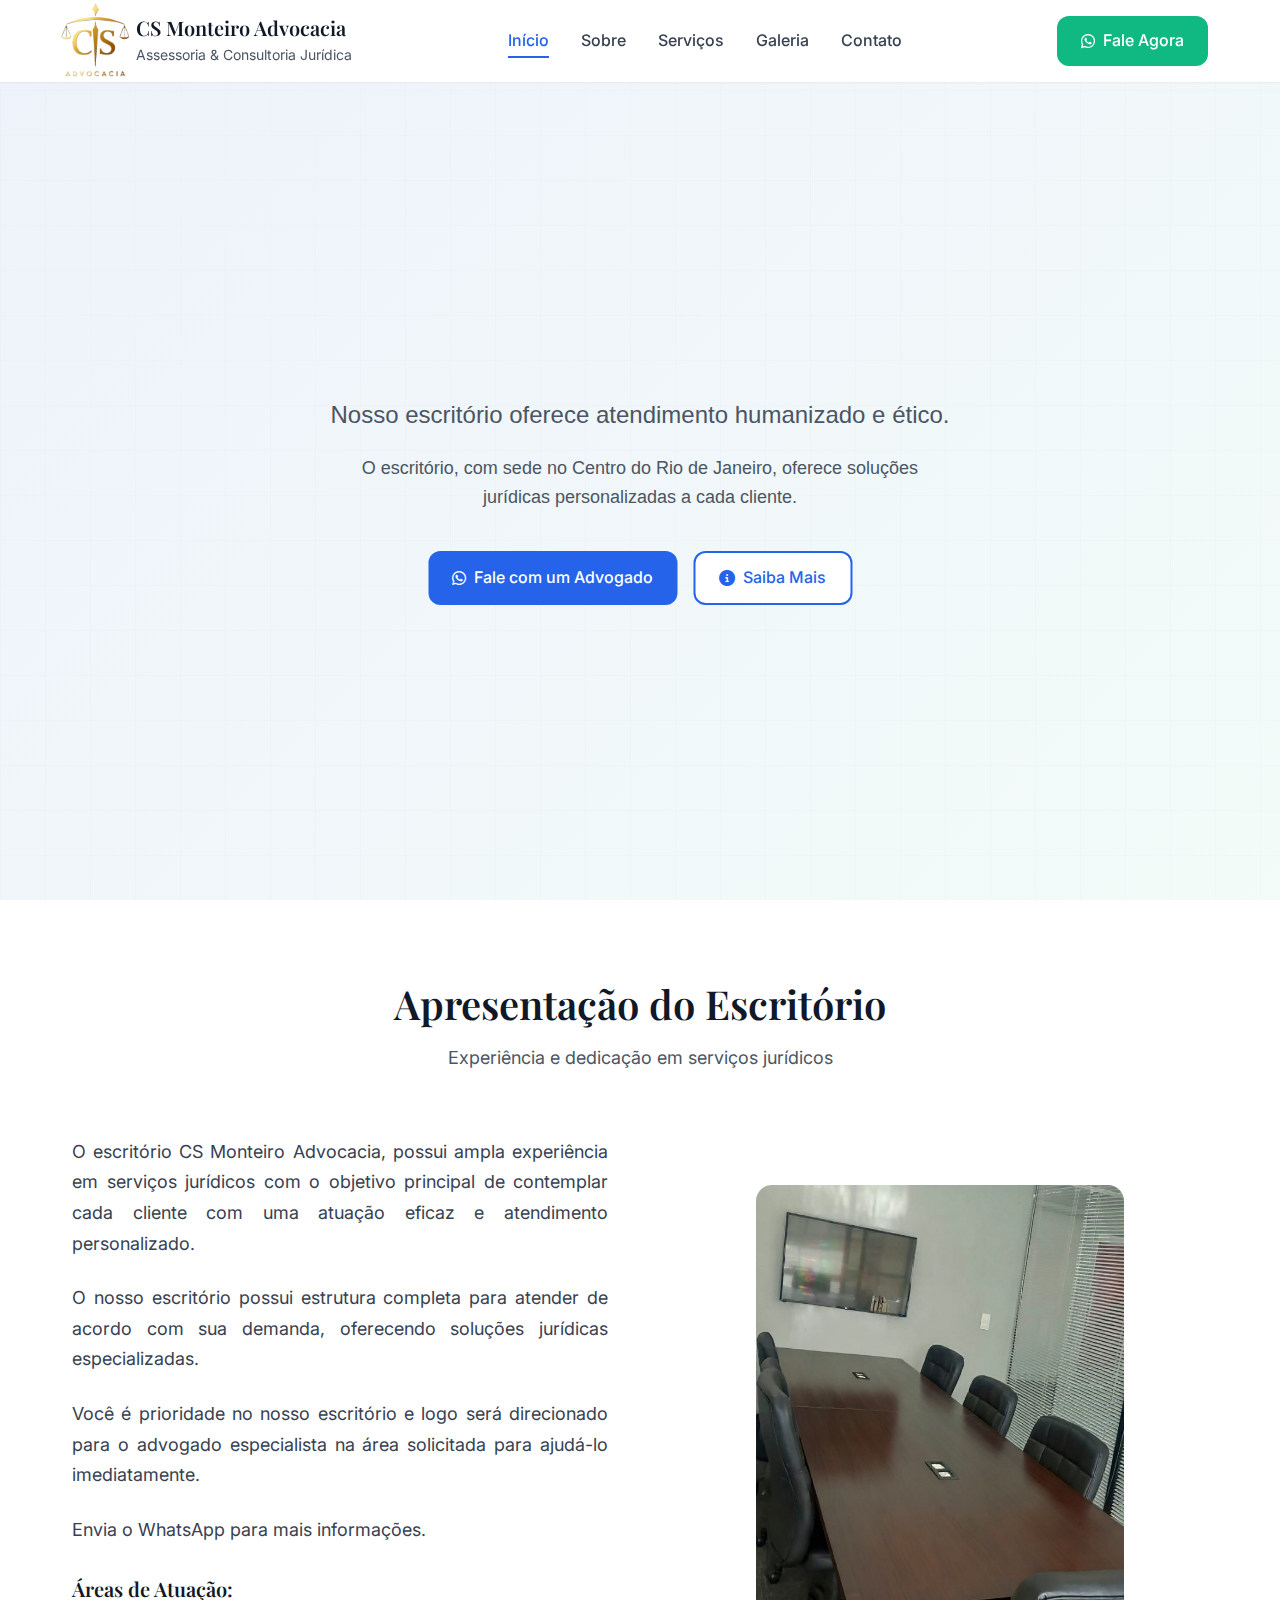
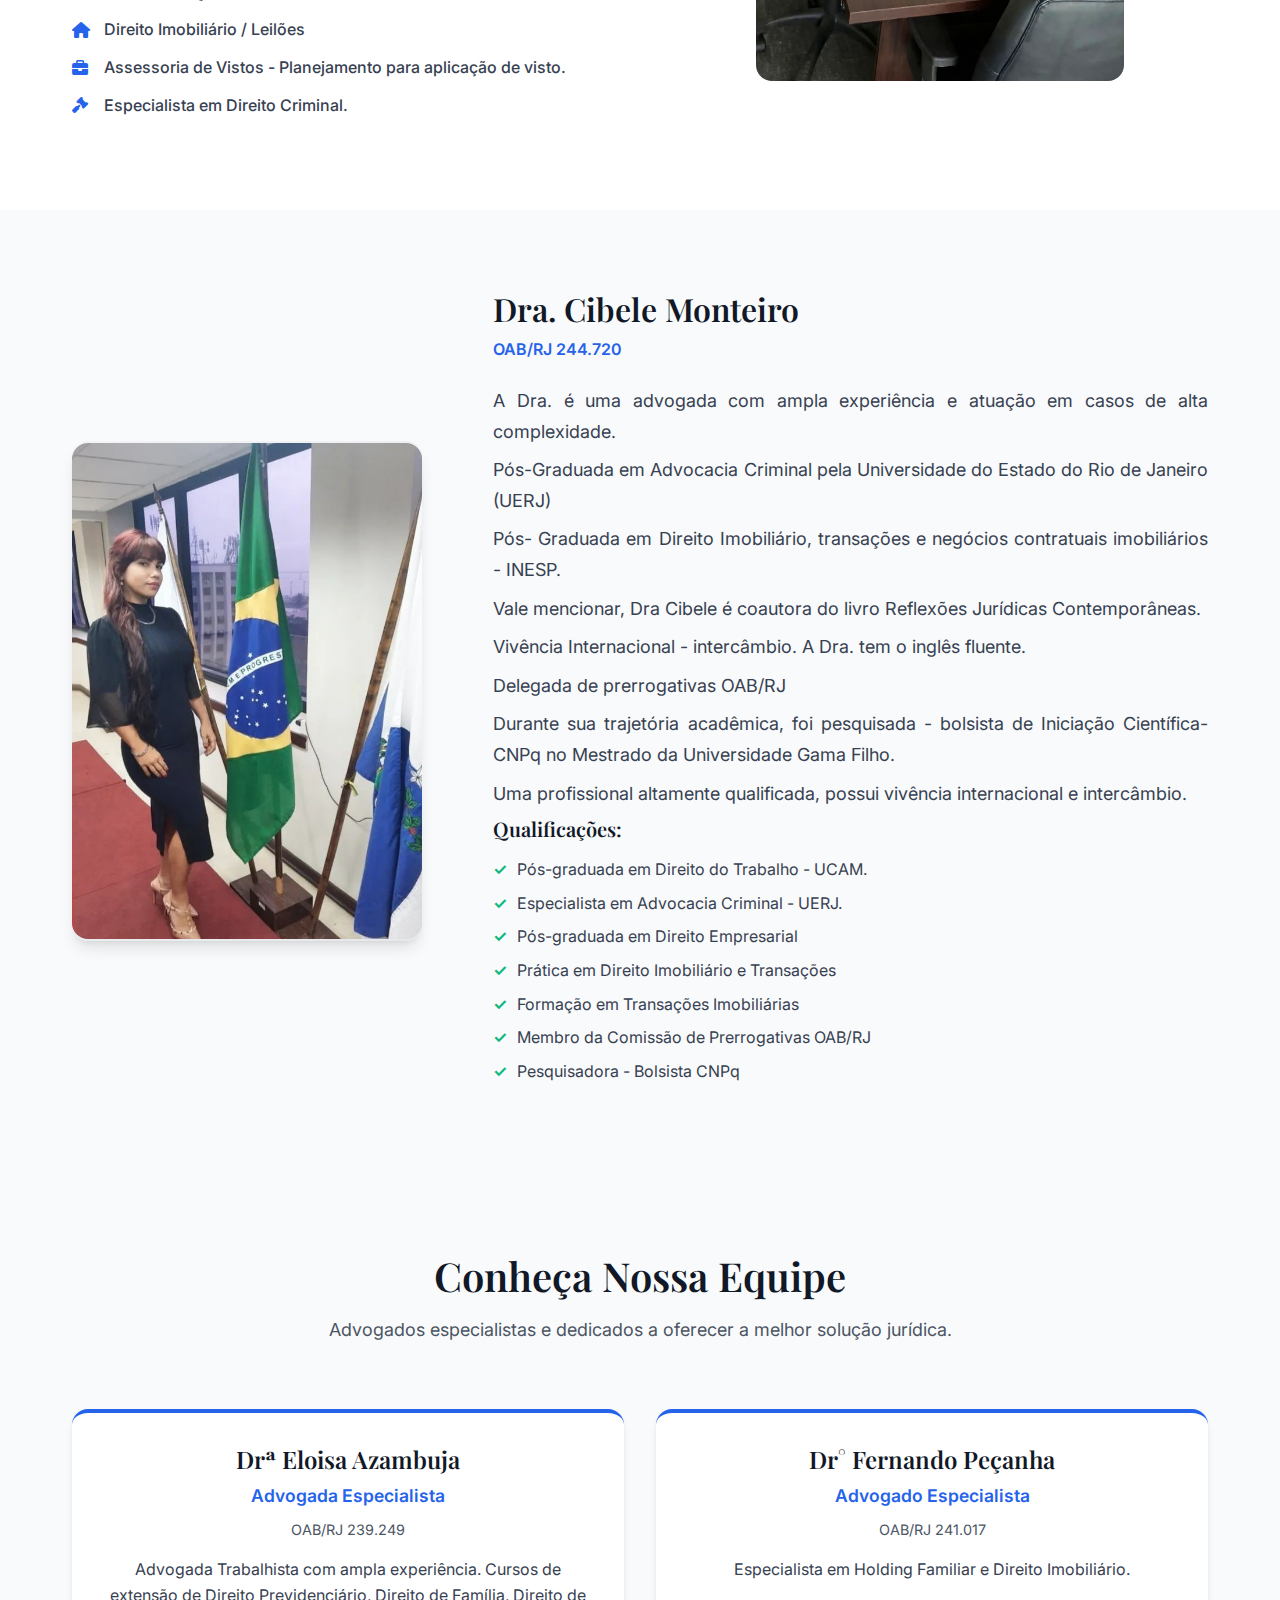
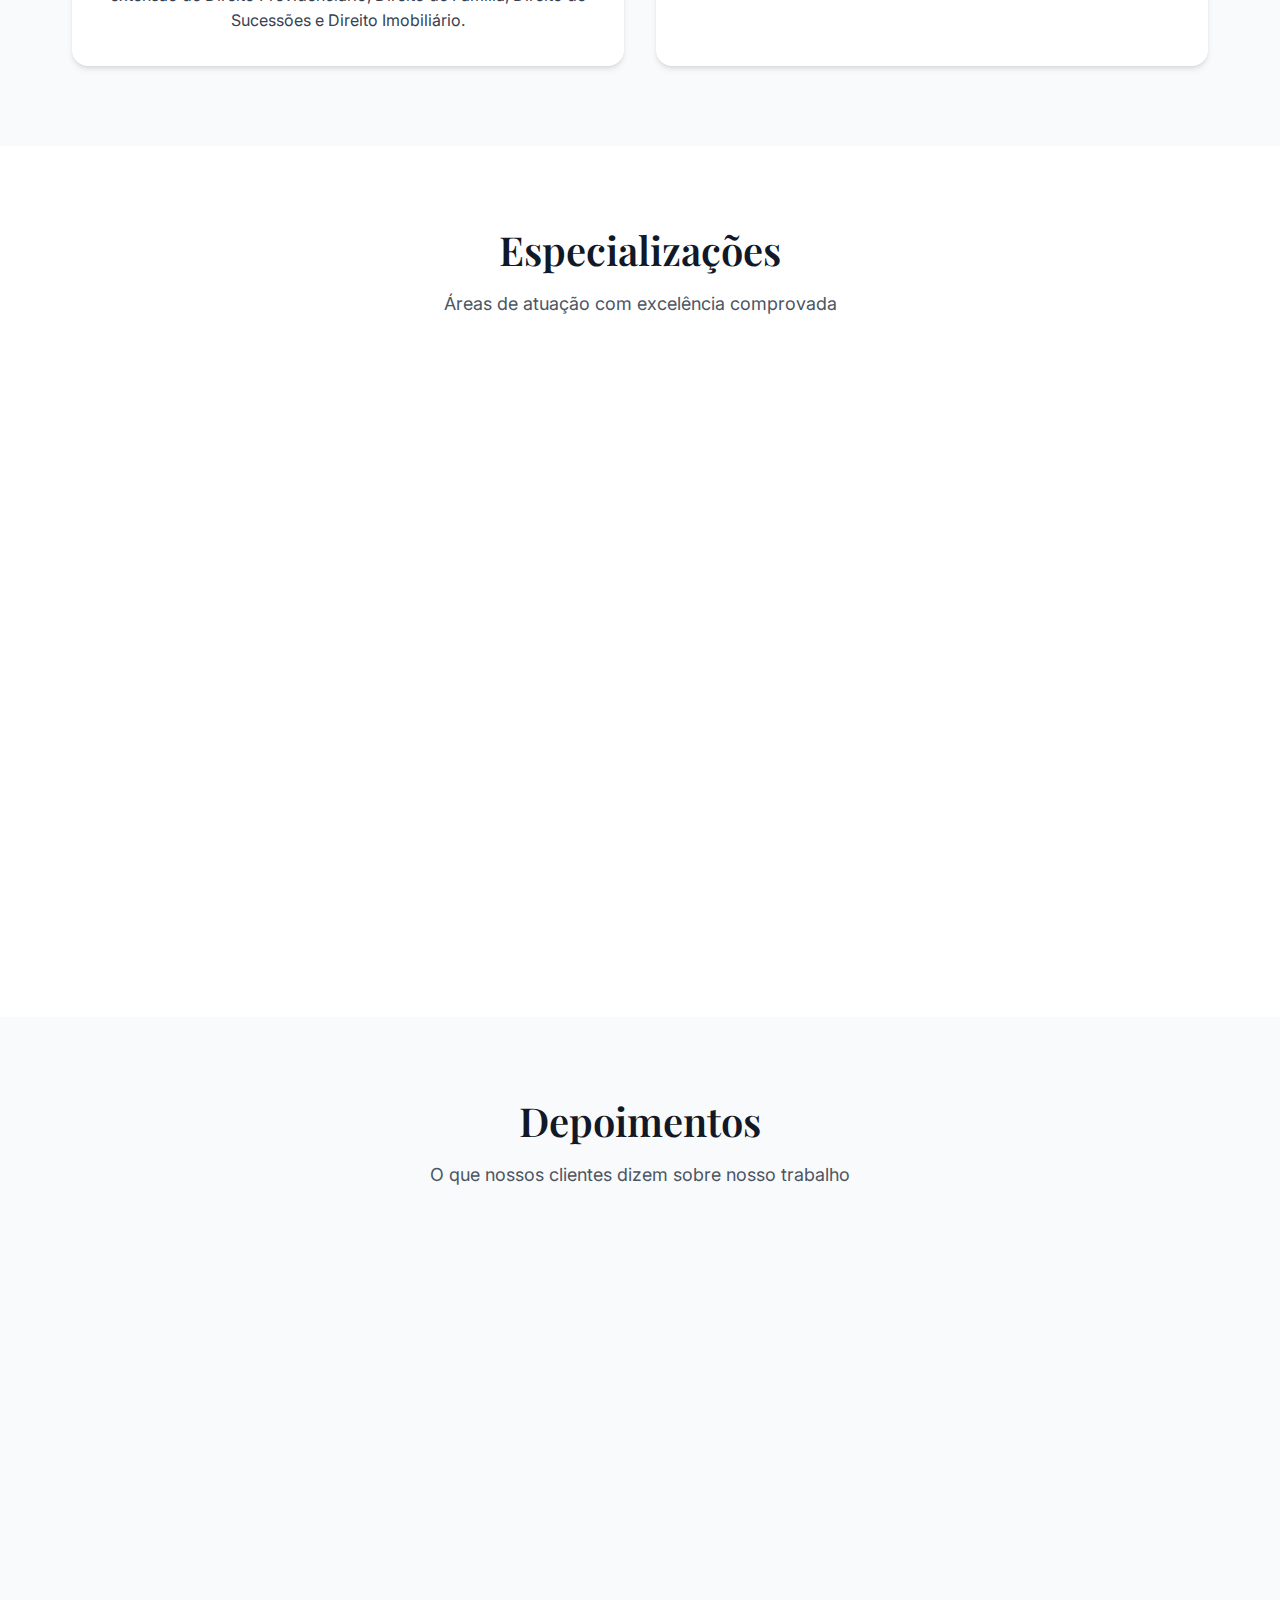
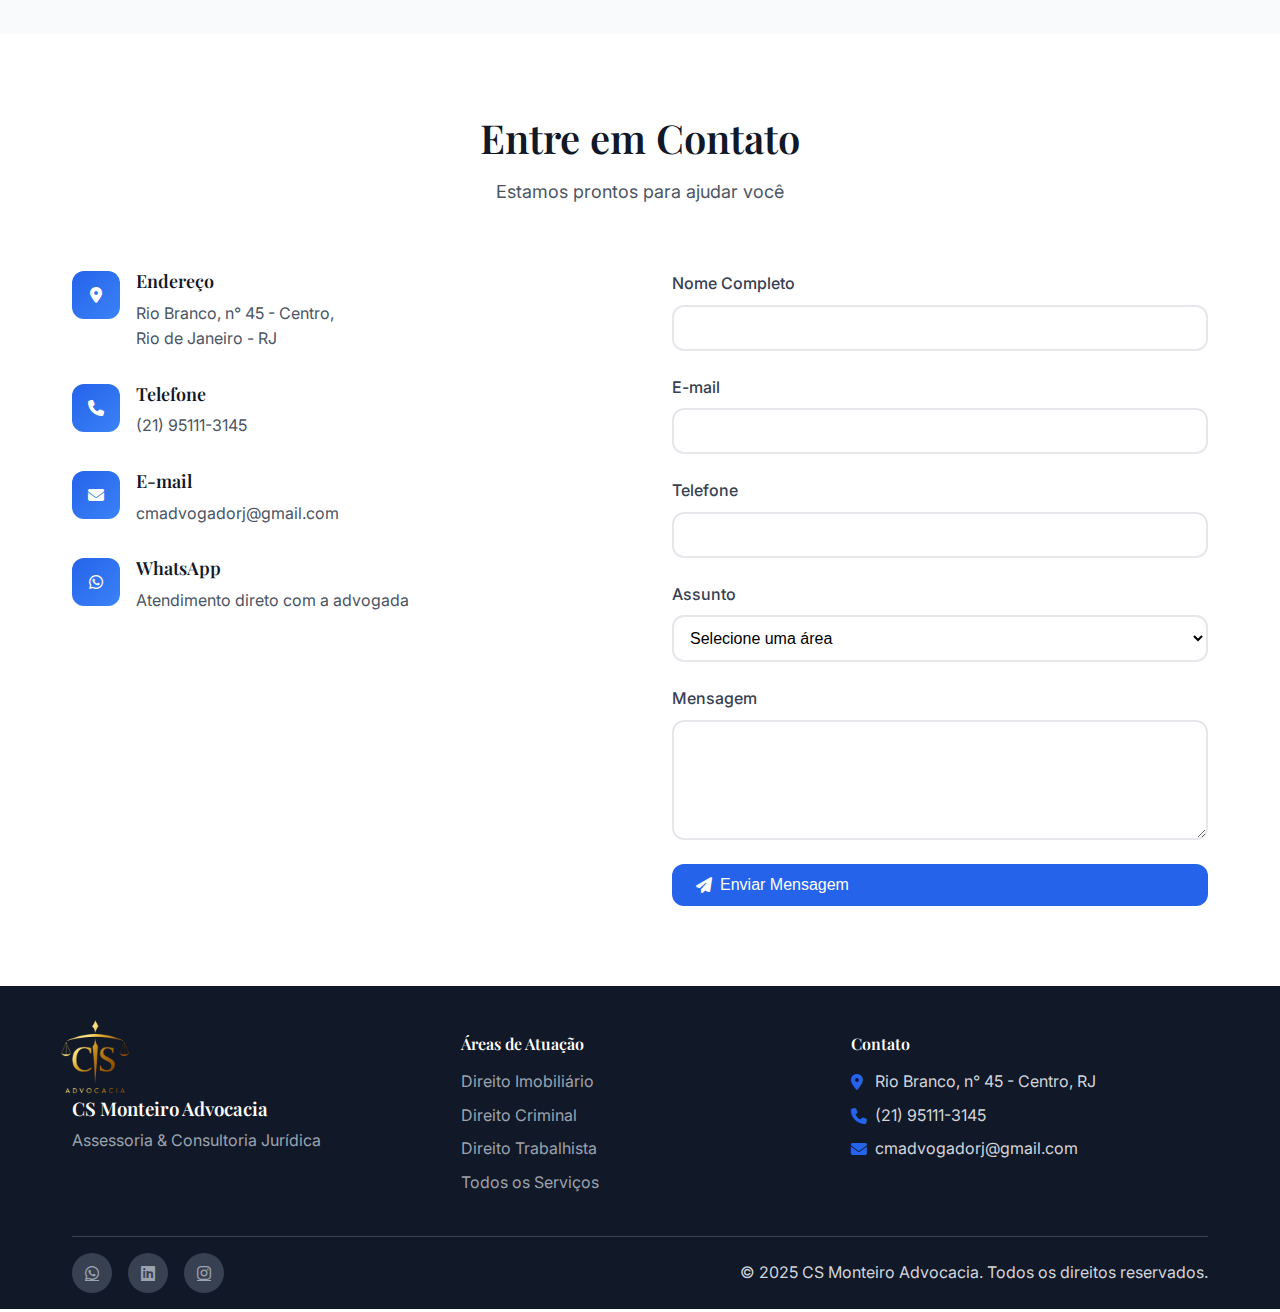
<file: index.html>
<!DOCTYPE html>
<html lang="pt-BR">
<head>
    <meta charset="UTF-8">
    <meta name="viewport" content="width=device-width, initial-scale=1.0">
    <link rel="icon" type="image/png" href="imagens/logo.png">
    <title>Monteiro Advocacia | Especialistas em Direito RJ</title>
    
    <meta name="description" content="Advogados no Rio de Janeiro: Imobiliário, Criminal, Trabalhista e Previdenciário. Atendimento online e presencial. Agende sua consulta!">
    
    <!-- Fonts -->
    <link href="https://fonts.googleapis.com/css2?family=Inter:wght@300;400;500;600;700&family=Playfair+Display:wght@400;500;600;700&display=swap" rel="stylesheet">
    
    <!-- Font Awesome -->
    <link rel="stylesheet" href="https://cdnjs.cloudflare.com/ajax/libs/font-awesome/6.4.0/css/all.min.css">
    
    <link rel="stylesheet" href="styles.css">
</head>
<body>
    <!-- Header -->
    <header class="header">
        <nav class="navbar">
            <div class="container">
                <div class="nav-brand">
                    <div class="logo">
                        <img src="imagens/logo.png" alt="">
                    </div>
                    <div class="brand-text">
                        <h1> CS Monteiro Advocacia</h1>
                        <p>Assessoria & Consultoria Jurídica</p>
                    </div>
                </div>
                
                <button class="mobile-menu-btn" aria-label="Menu">
                    <span></span>
                    <span></span>
                    <span></span>
                </button>
                
                <ul class="nav-menu">
                    <li><a href="#inicio" class="nav-link active">Início</a></li>
                    <li><a href="#sobre" class="nav-link">Sobre</a></li>
                    <li><a href="#servicos" class="nav-link">Serviços</a></li>
                    <li><a href="galeria.html" class="nav-link">Galeria</a></li>
                    <li><a href="#contato" class="nav-link">Contato</a></li>
                </ul>
                
                <a href="#contato" class="cta-btn">
                    <i class="fab fa-whatsapp"></i>
                    Fale Agora
                </a>
            </div>
        </nav>
    </header>

    <!-- Hero Section -->
    <section id="inicio" class="hero">
        <div class="hero-background">
            <div class="hero-overlay"></div>
        </div>
        <div class="container">
            <div class="hero-content">
                <h1 class="hero-title">
                    CS Monteiro Advocacia
                </h1>
                <h2 class="hero-subtitle">
                   Nosso escritório oferece atendimento humanizado e ético. 
                </h2>
                <p class="hero-description">
                    O escritório, com sede no Centro do Rio de Janeiro, oferece soluções jurídicas personalizadas a cada cliente.
                </p>
                <div class="hero-actions">
                    <a href="#contato" class="btn btn-primary">
                        <i class="fab fa-whatsapp"></i>
                        Fale com um Advogado
                    </a>
                    <a href="#sobre" class="btn btn-secondary">
                        <i class="fas fa-info-circle"></i>
                        Saiba Mais
                    </a>
                </div>
            </div>
        </div>
    </section>

    <!-- About Section -->
    <section id="sobre" class="about">
        <div class="container">
            <div class="section-header">
                <h2 class="section-title">Apresentação do Escritório</h2>
                <p class="section-subtitle">Experiência e dedicação em serviços jurídicos</p>
            </div>
            
            <div class="about-content">
                <div class="about-text">
                    <p>O escritório CS Monteiro Advocacia, possui ampla experiência em serviços jurídicos com o objetivo principal de contemplar cada cliente com uma atuação eficaz e atendimento personalizado.</p>
                    
                    <p>O nosso escritório possui estrutura completa para atender de acordo com sua demanda, oferecendo soluções jurídicas especializadas.</p>
                    
                    <P>Você é prioridade no nosso escritório e logo será direcionado para o advogado especialista na área solicitada para ajudá-lo imediatamente.</P>

                    <p>Envia o WhatsApp para mais informações.</p>

                    <div class="specialties">
                        <h3>Áreas de Atuação:</h3>
                        <ul class="specialty-list">
                            <li><i class="fas fa-home"></i> Direito Imobiliário / Leilões</li>
                            <li><i class="fas fa-briefcase"></i>Assessoria de Vistos - Planejamento para aplicação de visto.</li>
                            <li><i class="fas fa-gavel"></i>Especialista em Direito Criminal.</li>
                        </ul>
                    </div>
                    
                </div>
                
                <div class="about-image">
                    <div class="image-placeholder">
                        <img src="imagens/escritorio.jpg" alt="">
                    </div>
                </div>
            </div>
        </div>
    </section>

    <!-- Lawyer Profile Section -->
    <section class="lawyer-profile">
        <div class="container">
            <div class="profile-content">
                <div class="profile-image">
                    <div class="image-placeholder">
                        <img src="imagens/foto 3.jpg">
                    </div>
                </div>
                
                <div class="profile-text">
                    <h2>Dra. Cibele Monteiro</h2>
                    <p class="profile-subtitle">OAB/RJ 244.720</p>
                    
                    <div class="profile-description">
                        <p>A Dra. é uma advogada com ampla experiência e atuação em casos de alta complexidade.</p>

                        <p>Pós-Graduada em Advocacia Criminal pela Universidade do Estado do Rio de Janeiro (UERJ)</p>

                        <p>Pós- Graduada em Direito Imobiliário, transações e negócios contratuais imobiliários - INESP.</p>

                        <p>Vale mencionar, Dra Cibele é coautora do livro Reflexões Jurídicas Contemporâneas.</p>

                        <p>Vivência Internacional - intercâmbio. A Dra. tem o inglês fluente.</p>

                        <p>Delegada de prerrogativas OAB/RJ</p>

                        <p>Durante sua trajetória acadêmica, foi pesquisada - bolsista de Iniciação Científica- CNPq no Mestrado da Universidade Gama Filho.</p>

                        <p>Uma profissional altamente qualificada, possui vivência internacional e intercâmbio.</p>

                    
                        <div class="qualifications">
                            <h3>Qualificações:</h3>
                            <ul>
                                <li>Pós-graduada em Direito do Trabalho - UCAM.</li>
                                <li>Especialista em Advocacia Criminal - UERJ.</li>
                                <li>Pós-graduada em Direito Empresarial</li>
                                <li>Prática em Direito Imobiliário e Transações</li>
                                <li>Formação em Transações Imobiliárias</li>
                                <li>Membro da Comissão de Prerrogativas OAB/RJ</li>
                                <li>Pesquisadora - Bolsista CNPq</li>
                            </ul>
                        </div>
                    </div>
                </div>
            </div>
        </div>
    </section>

    <!-- Team Section -->
    <section class="team-section">
        <div class="container">
            <div class="section-header">
                <h2 class="section-title">Conheça Nossa Equipe</h2>
                <p class="section-subtitle">Advogados especialistas e dedicados a oferecer a melhor solução jurídica.</p>
            </div>
            <div class="team-grid">
                <!-- Drª Eloisa Azambuja -->
                <div class="team-member-card">
                    <h3>Drª Eloisa Azambuja</h3>
                    <p class="team-member-role">Advogada Especialista</p>
                    <p class="team-member-oab">OAB/RJ 239.249</p>
                    <div class="team-member-details">
                        <p>Advogada Trabalhista com ampla experiência. Cursos de extensão de Direito Previdenciário, Direito de Família, Direito de Sucessões e Direito Imobiliário.</p>
                    </div>
                </div>
                <!-- Dr° Fernando Peçanha -->
                <div class="team-member-card">
                    <h3>Dr° Fernando Peçanha</h3>
                    <p class="team-member-role">Advogado Especialista</p>
                    <p class="team-member-oab">OAB/RJ 241.017</p>
                    <div class="team-member-details">
                        <p>Especialista em Holding Familiar e Direito Imobiliário.</p>
                    </div>
                </div>
            </div>
        </div>
    </section>

    <!-- Services Section -->
    <section id="servicos" class="services">
        <div class="container">
            <div class="section-header">
                <h2 class="section-title">Especializações</h2>
                <p class="section-subtitle">Áreas de atuação com excelência comprovada</p>
            </div>
            
            <div class="services-grid">
                <div class="service-card">
                    <div class="service-icon">
                        <i class="fas fa-home"></i>
                    </div>
                    <h3><a href="direito-imobiliario.html" style="color: inherit; text-decoration: none;">Direito Imobiliário</a></h3>
                    <p>Especialização em transações imobiliárias, leilões, contratos de compra e venda, locação, questões condominiais e Holding Familiar e Planejamento Patrimonial.</p>
                    <ul class="service-features">
                        <li>Leilões de imóveis</li>
                        <li>Contratos imobiliários</li>
                        <li>Regularização de imóveis</li>
                        <li>Questões condominiais</li>
                    </ul>
                    <a href="direito-imobiliario.html" class="btn btn-secondary" style="margin-top: 1rem;">
                        <i class="fas fa-arrow-right"></i>
                        Saiba Mais
                    </a>
                </div>
                
                <div class="service-card">
                    <div class="service-icon">
                        <i class="fas fa-gavel"></i>
                    </div>
                    <h3><a href="direito-criminal.html" style="color: inherit; text-decoration: none;">Direito Criminal</a></h3>
                    <p>Defesa criminal especializada com atuação em todas as fases do processo penal, desde o inquérito até o julgamento.</p>
                    <ul class="service-features">
                        <li>Defesa em processos criminais</li>
                        <li>Habeas Corpus</li>
                        <li>Recursos criminais</li>
                        <li>Acompanhamento de inquéritos</li>
                    </ul>
                    <a href="direito-criminal.html" class="btn btn-secondary" style="margin-top: 1rem;">
                        <i class="fas fa-arrow-right"></i>
                        Saiba Mais
                    </a>
                </div>
                
                <div class="service-card">
                    <div class="service-icon">
                        <i class="fas fa-passport"></i>
                    </div>
                    <h3><a href="direito-imigracao.html" style="color: inherit; text-decoration: none;">Assessoria de Imigração</a></h3>
                    <p>Consultoria completa em processos de imigração, vistos, cidadania e regularização de estrangeiros no Brasil e no exterior.</p>
                    <ul class="service-features">
                        <li>Vistos de trabalho e estudo</li>
                        <li>Cidadania estrangeira</li>
                        <li>Residência legal</li>
                        <li>Regularização migratória</li>
                    </ul>
                    <a href="direito-imigracao.html" class="btn btn-secondary" style="margin-top: 1rem;">
                        <i class="fas fa-arrow-right"></i>
                        Saiba Mais
                    </a>
                </div>
            </div>
        </div>
    </section>

    <!-- Testimonials Section -->
    <section id="depoimentos" class="testimonials">
        <div class="container">
            <div class="section-header">
                <h2 class="section-title">Depoimentos</h2>
                <p class="section-subtitle">O que nossos clientes dizem sobre nosso trabalho</p>
            </div>
            
            <div class="testimonials-grid">
                <div class="testimonial-card">
                    <div class="testimonial-content">
                        <div class="quote-icon">
                            <i class="fas fa-quote-left"></i>
                        </div>
                        <p>"O Escritório de Advocacia Cibele Santos oferece um suporte diferenciado e um trabalho exemplar. Advogada criminalista de excelência, que me orientou com competência e dedicação em um momento difícil. Muito obrigado, Dra. Cibele Santos."</p>
                    </div>
                    <div class="testimonial-author">
                        <div class="author-avatar">
                            <i class="fas fa-user"></i>
                        </div>
                        <div class="author-info">
                            <h4>Celso da Silva</h4>
                            <span>Cliente</span>
                        </div>
                    </div>
                </div>
                
                <div class="testimonial-card">
                    <div class="testimonial-content">
                        <div class="quote-icon">
                            <i class="fas fa-quote-left"></i>
                        </div>
                        <p>"Conheci a Dr. Cibele através de orientações sobre leilões de imóveis. Sempre disposta a tirar dúvidas e prestar assistência. Posteriormente assumiu um caso trabalhista da minha mãe com total dedicação. Recomendo bastante a Dr. Cibele."</p>
                    </div>
                    <div class="testimonial-author">
                        <div class="author-avatar">
                            <i class="fas fa-user"></i>
                        </div>
                        <div class="author-info">
                            <h4>Fernando Almeida</h4>
                            <span>Cliente</span>
                        </div>
                    </div>
                </div>
            </div>
        </div>
    </section>

    <!-- Contact Section -->
    <section id="contato" class="contact">
        <div class="container">
            <div class="section-header">
                <h2 class="section-title">Entre em Contato</h2>
                <p class="section-subtitle">Estamos prontos para ajudar você</p>
            </div>
            
            <div class="contact-content">
                <div class="contact-info">
                    <div class="contact-item">
                        <div class="contact-icon">
                            <i class="fas fa-map-marker-alt"></i>
                        </div>
                        <div class="contact-details">
                            <h3>Endereço</h3>
                            <p>Rio Branco, n° 45 - Centro,<br>Rio de Janeiro - RJ</p>
                        </div>
                    </div>
                    
                    <div class="contact-item">
                        <div class="contact-icon">
                            <i class="fas fa-phone"></i>
                        </div>
                        <div class="contact-details">
                            <h3>Telefone</h3>
                            <p>(21) 95111-3145</p>
                        </div>
                    </div>
                    
                    <div class="contact-item">
                        <div class="contact-icon">
                            <i class="fas fa-envelope"></i>
                        </div>
                        <div class="contact-details">
                            <h3>E-mail</h3>
                            <p>cmadvogadorj@gmail.com</p>
                        </div>
                    </div>
                    
                    <div class="contact-item">
                        <div class="contact-icon">
                            <i class="fab fa-whatsapp"></i>
                        </div>
                        <div class="contact-details">
                            <h3>WhatsApp</h3>
                            <p>Atendimento direto com a advogada</p>
                        </div>
                    </div>
                </div>
                
                <div class="contact-form">
                    <form class="form">
                        <div class="form-group">
                            <label for="name">Nome Completo</label>
                            <input type="text" id="name" name="name" required>
                        </div>
                        
                        <div class="form-group">
                            <label for="email">E-mail</label>
                            <input type="email" id="email" name="email" required>
                        </div>
                        
                        <div class="form-group">
                            <label for="phone">Telefone</label>
                            <input type="tel" id="phone" name="phone">
                        </div>
                        
                        <div class="form-group">
                            <label for="subject">Assunto</label>
                            <select id="subject" name="subject" required>
                                <option value="">Selecione uma área</option>
                                <option value="imobiliario">Direito Imobiliário</option>
                                <option value="criminal">Direito Criminal</option>
                                <option value="trabalhista">Direito Trabalhista</option>
                                <option value="previdenciario">Direito Previdenciário</option>
                                <option value="outros">Outros</option>
                            </select>
                        </div>
                        
                        <div class="form-group">
                            <label for="message">Mensagem</label>
                            <textarea id="message" name="message" rows="5" required></textarea>
                        </div>
                        
                        <button type="submit" class="btn btn-primary">
                            <i class="fas fa-paper-plane"></i>
                            Enviar Mensagem
                        </button>
                    </form>
                </div>
            </div>
        </div>
    </section>

    <!-- Footer -->
    <footer class="footer">
        <div class="container">
            <div class="footer-content">
                <div class="footer-brand">
                    <div class="logo">
                        <img src="imagens/logo.png" alt="">
                    </div>
                    <h3>CS Monteiro Advocacia</h3>
                    <p>Assessoria & Consultoria Jurídica</p>
                </div>
                
                <div class="footer-links">
                    <h4>Áreas de Atuação</h4>
                    <ul>
                        <li><a href="direito-imobiliario.html">Direito Imobiliário</a></li>
                        <li><a href="direito-criminal.html">Direito Criminal</a></li>
                        <li><a href="direito-trabalhista.html">Direito Trabalhista</a></li>
                        <li><a href="#servicos">Todos os Serviços</a></li>
                    </ul>
                </div>
                
                <div class="footer-contact">
                    <h4>Contato</h4>
                    <p><i class="fas fa-map-marker-alt"></i> Rio Branco, n° 45 - Centro, RJ</p>
                    <p><i class="fas fa-phone"></i> (21) 95111-3145</p>
                    <p><i class="fas fa-envelope"></i> cmadvogadorj@gmail.com</p>
                </div>
            </div>
            
            <div class="footer-bottom">

                <div class="footer-social">
                    <a href="#" aria-label="WhatsApp"><i class="fab fa-whatsapp"></i></a>
                    <a href="#" aria-label="LinkedIn"><i class="fab fa-linkedin"></i></a>
                    <a href="#" aria-label="Instagram"><i class="fab fa-instagram"></i></a>
                </div>
                
                <p>&copy; 2025 CS Monteiro Advocacia. Todos os direitos reservados.</p>  
            </div>

                

        </div>
    </footer>

    <script src="script.js"></script>
</body>
</html>
</file>
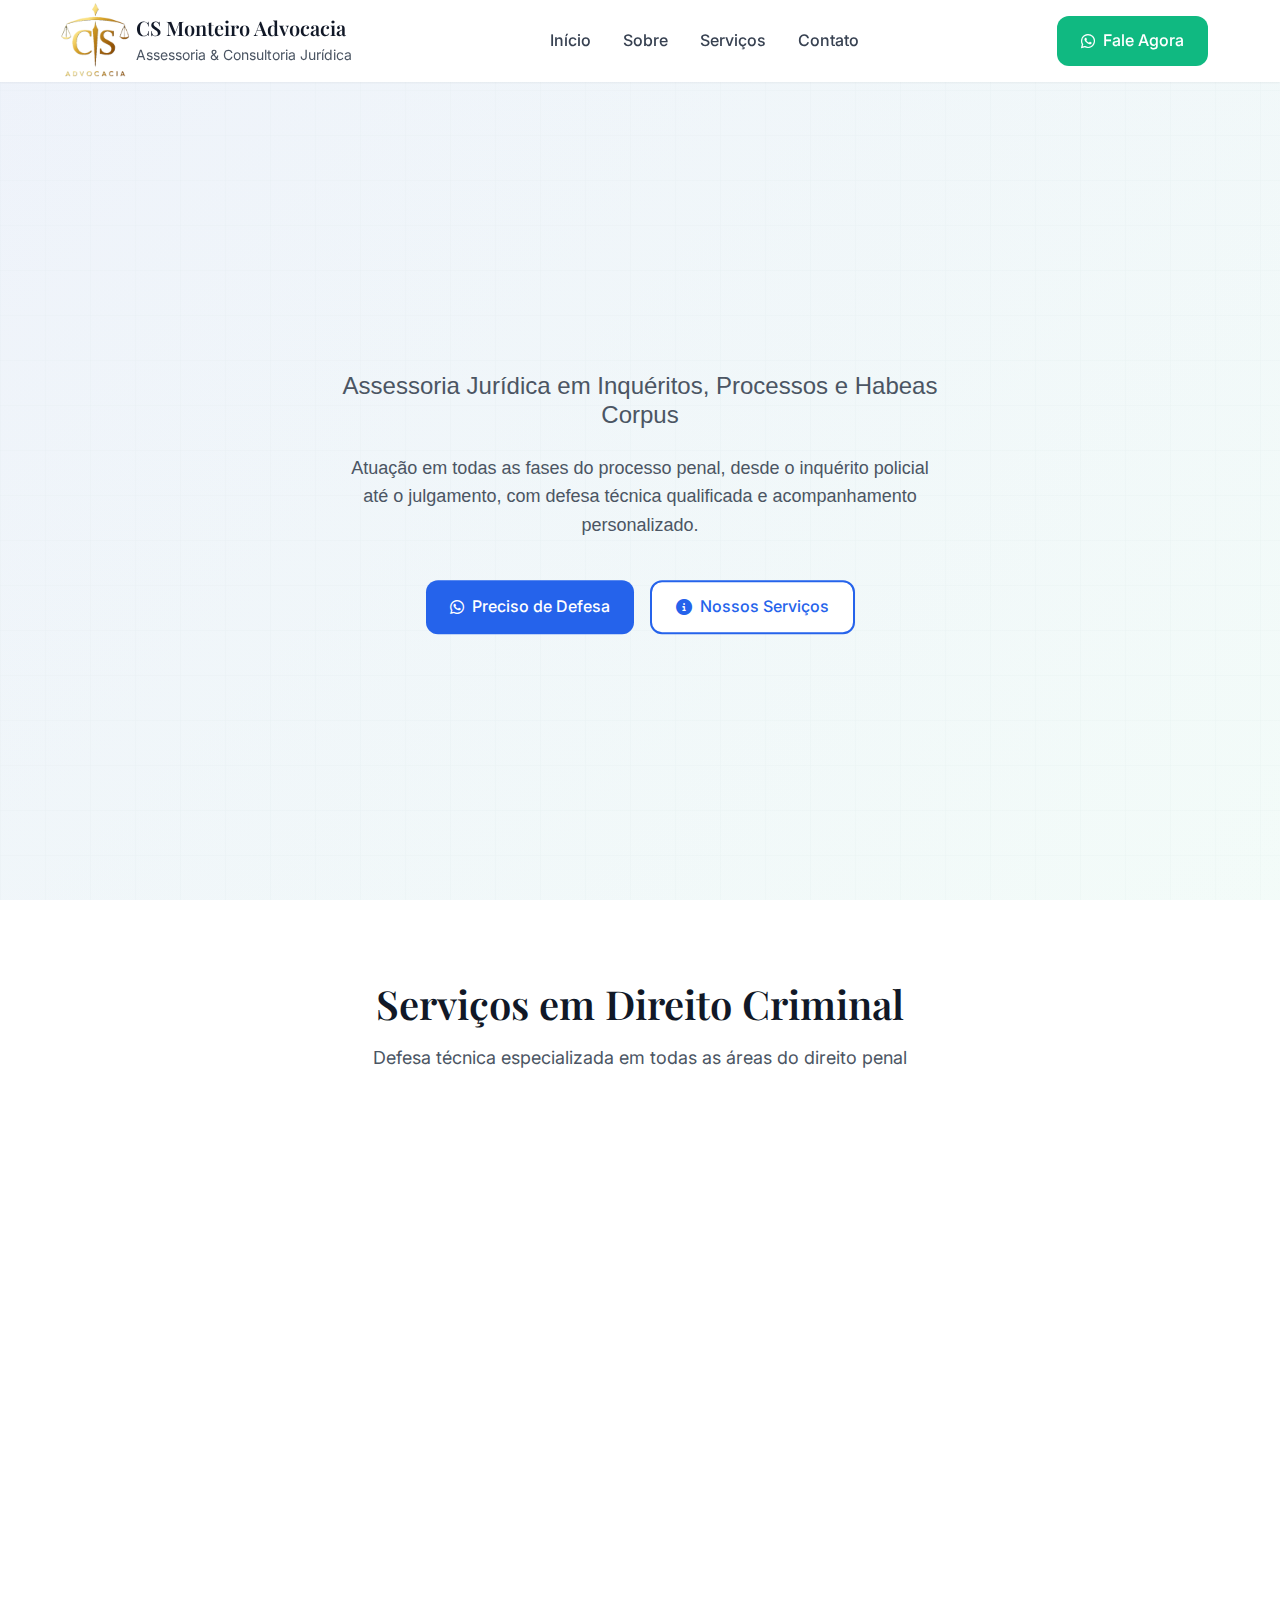
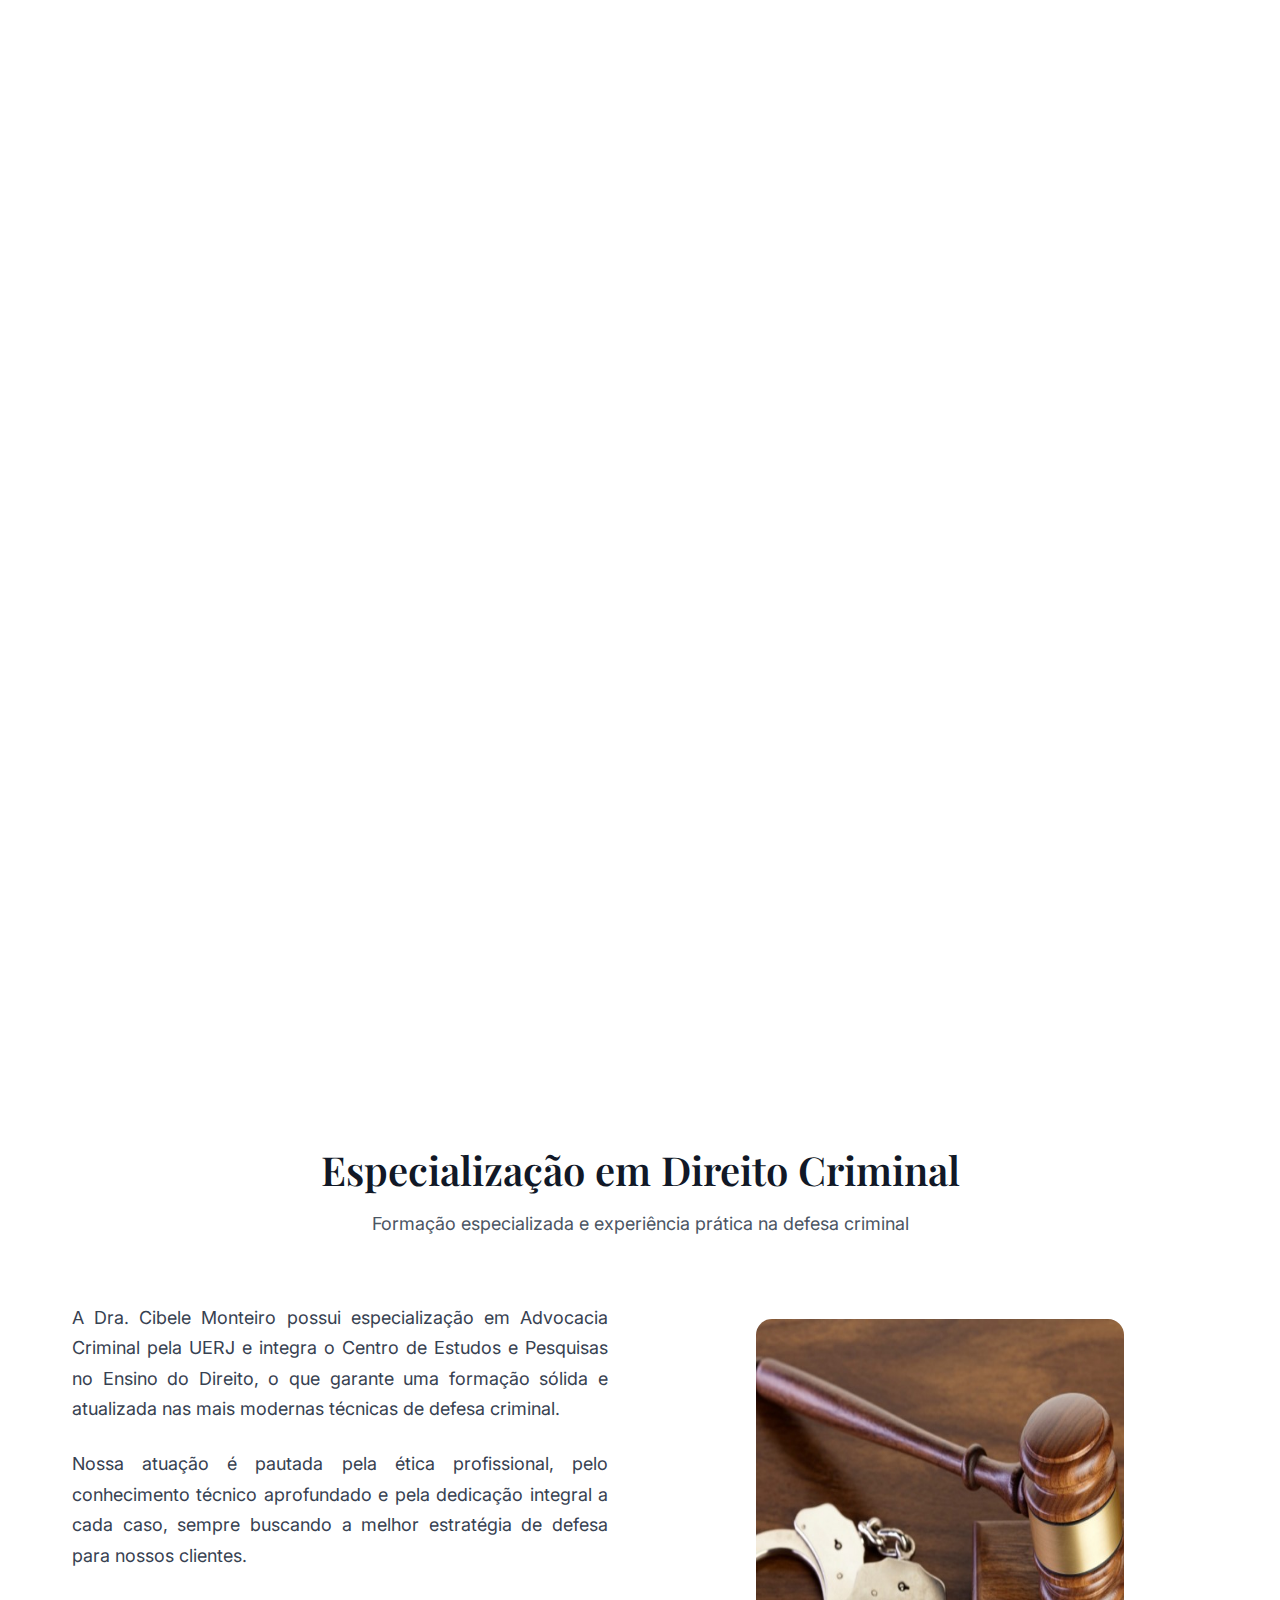
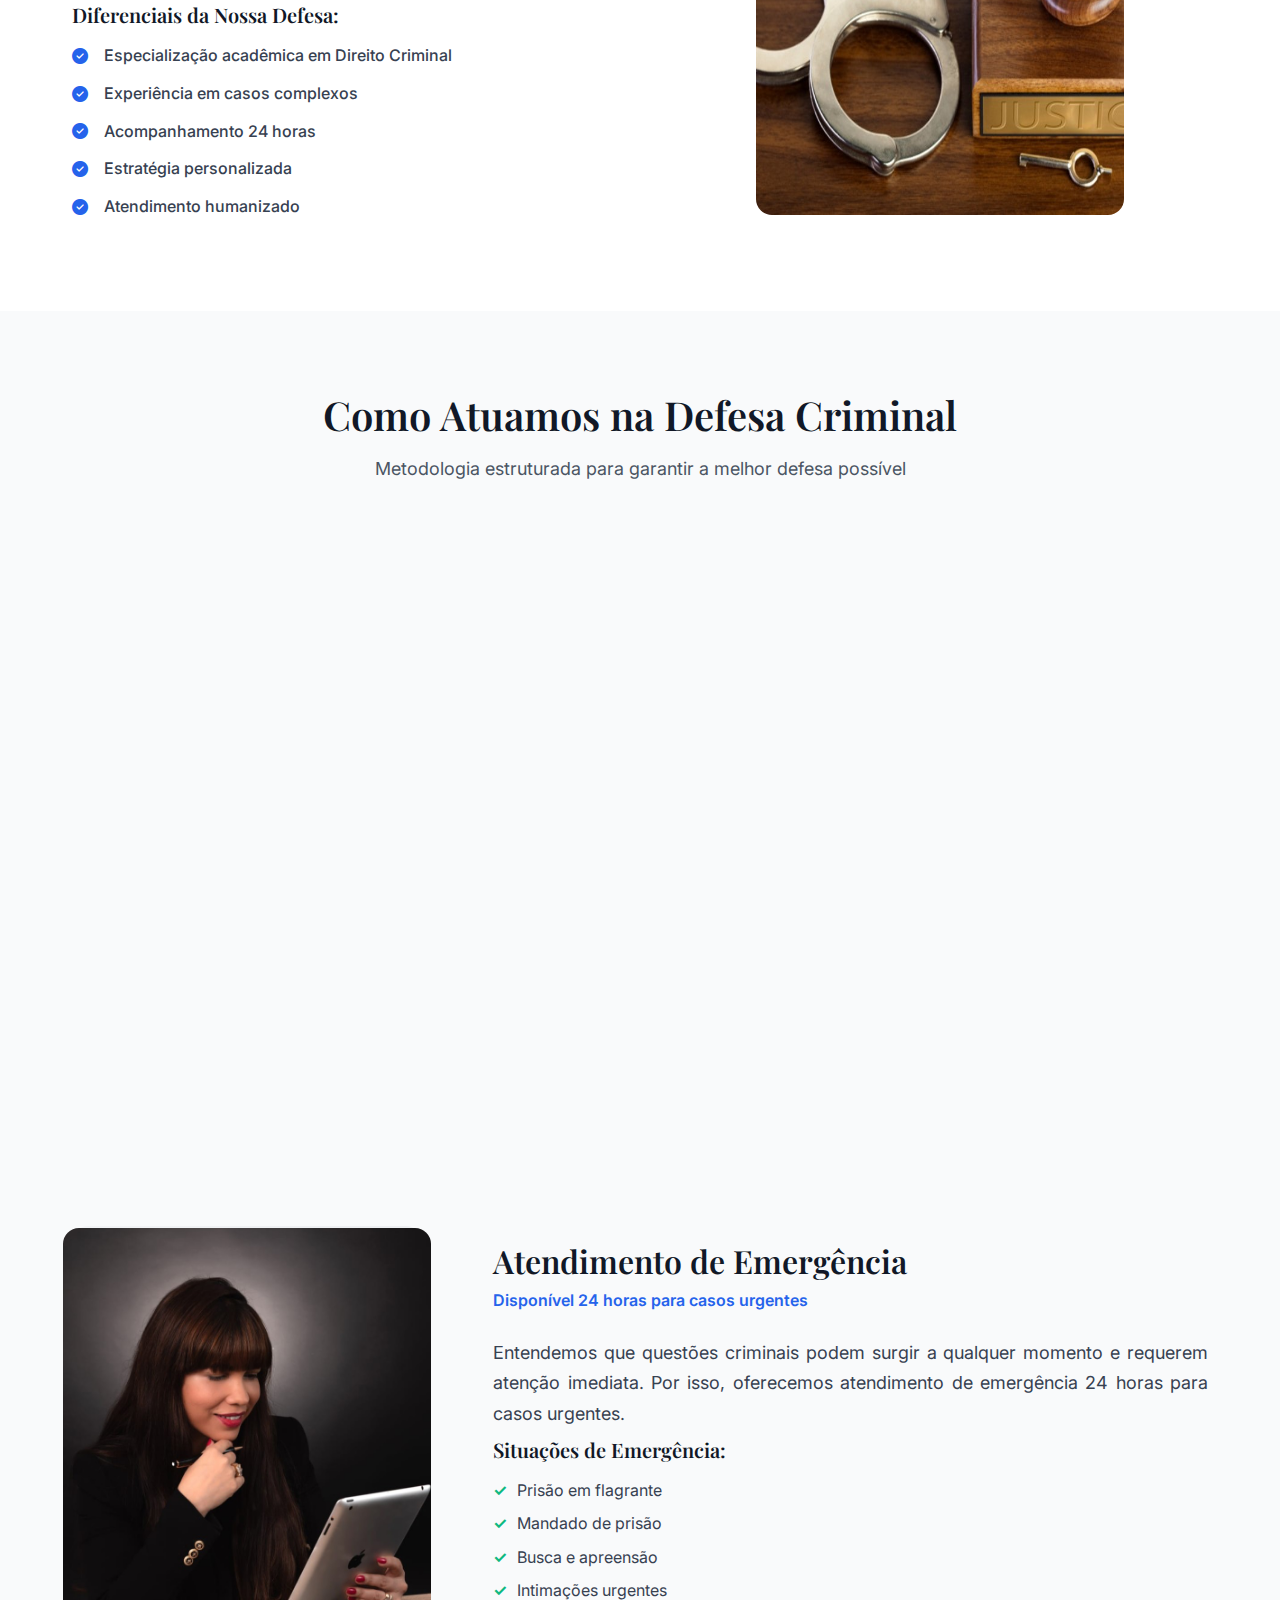
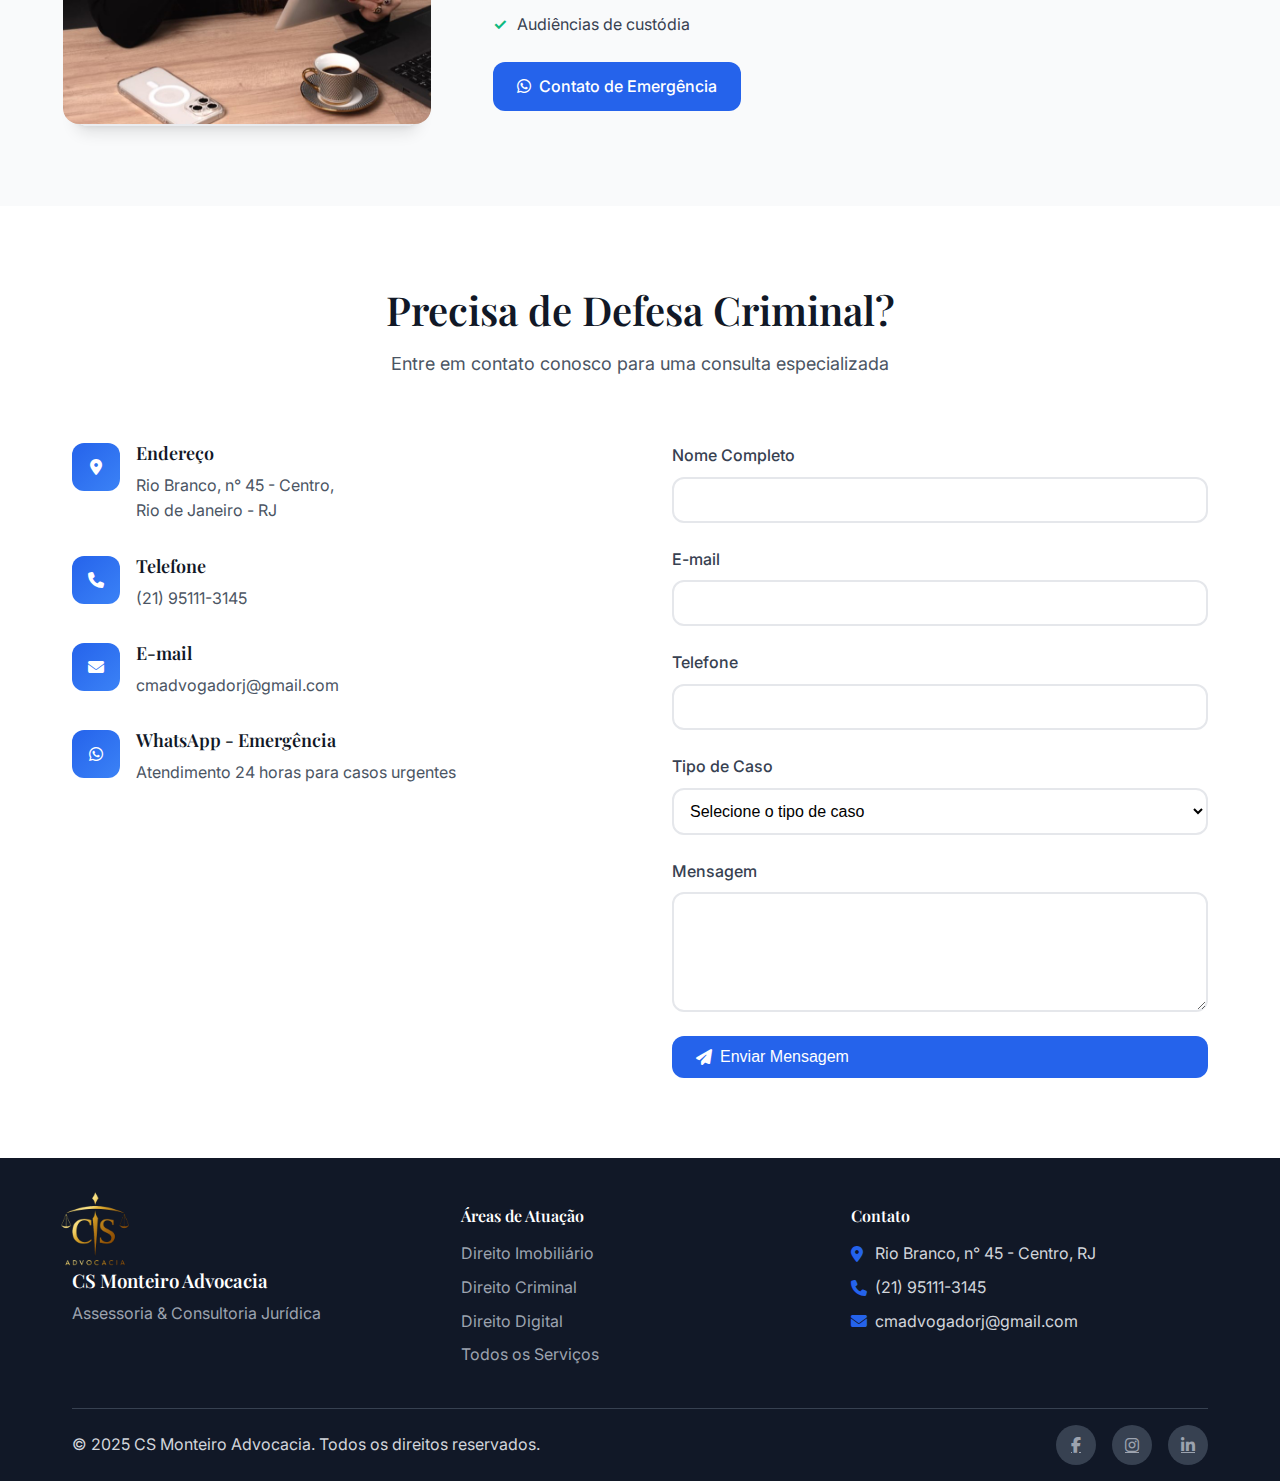
<file: direito-criminal.html>
<!DOCTYPE html>
<html lang="pt-BR">
<head>
    <meta charset="UTF-8">
    <meta name="viewport" content="width=device-width, initial-scale=1.0">
    <link rel="icon" type="image/png" href="imagens/logo.png">
    <title>Advogado Criminalista RJ | Defesa Urgente e Especializada</title>
    <meta name="description" content="Advogado criminalista 24h no Rio de Janeiro. Defesa em inquéritos, processos criminais, habeas corpus e recursos. Atendimento emergencial. Fale agora!">
    
    <!-- Fonts -->
    <link href="https://fonts.googleapis.com/css2?family=Inter:wght@300;400;500;600;700&family=Playfair+Display:wght@400;500;600;700&display=swap" rel="stylesheet">
    
    <!-- Font Awesome -->
    <link rel="stylesheet" href="https://cdnjs.cloudflare.com/ajax/libs/font-awesome/6.4.0/css/all.min.css">
    
    <link rel="stylesheet" href="styles.css">
</head>
<body>
    <!-- Header -->
    <header class="header">
        <nav class="navbar">
            <div class="container">
                <div class="nav-brand">
                    <div class="logo">
                        <img src="imagens/logo.png" alt="">
                    </div>
                    <div class="brand-text">
                        <h1>CS Monteiro Advocacia</h1>
                        <p>Assessoria & Consultoria Jurídica</p>
                    </div>
                </div>
                
                <button class="mobile-menu-btn" aria-label="Menu">
                    <span></span>
                    <span></span>
                    <span></span>
                </button>
                
                <ul class="nav-menu">
                    <li><a href="index.html" class="nav-link">Início</a></li>
                    <li><a href="index.html#sobre" class="nav-link">Sobre</a></li>
                    <li><a href="index.html#servicos" class="nav-link">Serviços</a></li>
                    <li><a href="index.html#contato" class="nav-link">Contato</a></li>
                </ul>
                
                <a href="index.html#contato" class="cta-btn">
                    <i class="fab fa-whatsapp"></i>
                    Fale Agora
                </a>
            </div>
        </nav>
    </header>

    <!-- Hero Section -->
    <section class="hero">
        <div class="hero-background">
            <div class="hero-overlay"></div>
        </div>
        <div class="container">
            <div class="hero-content">
                <h1 class="hero-title">
                    <span class="highlight">Advogado Criminalista: Defesa 24h</span>
                </h1>
                <h2 class="hero-subtitle">
                    Assessoria Jurídica em Inquéritos, Processos e Habeas Corpus
                </h2>
                <p class="hero-description">
                    Atuação em todas as fases do processo penal, desde o inquérito policial até o julgamento, com defesa técnica qualificada e acompanhamento personalizado.
                </p>
                <div class="hero-actions">
                    <a href="index.html#contato" class="btn btn-primary">
                        <i class="fab fa-whatsapp"></i>
                        Preciso de Defesa
                    </a>
                    <a href="#servicos-criminais" class="btn btn-secondary">
                        <i class="fas fa-info-circle"></i>
                        Nossos Serviços
                    </a>
                </div>
            </div>
        </div>
    </section>

    <!-- Services Section -->
    <section id="servicos-criminais" class="services">
        <div class="container">
            <div class="section-header">
                <h2 class="section-title">Serviços em Direito Criminal</h2>
                <p class="section-subtitle">Defesa técnica especializada em todas as áreas do direito penal</p>
            </div>
            
            <div class="services-grid">
                <div class="service-card">
                    <div class="service-icon">
                        <i class="fas fa-shield-alt"></i>
                    </div>
                    <h3>Defesa em Processos Criminais</h3>
                    <p>Defesa técnica qualificada em processos criminais de todas as naturezas, com estratégia personalizada para cada caso.</p>
                    <ul class="service-features">
                        <li>Crimes contra a pessoa</li>
                        <li>Crimes contra o patrimônio</li>
                        <li>Crimes econômicos</li>
                        <li>Crimes de trânsito</li>
                    </ul>
                </div>
                
                <div class="service-card">
                    <div class="service-icon">
                        <i class="fas fa-file-alt"></i>
                    </div>
                    <h3>Habeas Corpus</h3>
                    <p>Impetração de habeas corpus preventivo e liberatório para garantir o direito de liberdade de locomoção.</p>
                    <ul class="service-features">
                        <li>Habeas corpus preventivo</li>
                        <li>Habeas corpus liberatório</li>
                        <li>Relaxamento de prisão</li>
                        <li>Liberdade provisória</li>
                    </ul>
                </div>

                <div class="service-card">
                    <div class="service-icon">
                        <i class="fas fa-laptop-code"></i>
                    </div>
                    <h3><a href="direito-digital.html" style="color: inherit; text-decoration: none;">Direito Digital</a></h3>
                    <p>Atuação especializada em proteção de dados, crimes virtuais e responsabilidade digital, garantindo segurança jurídica no ambiente online.</p>
                    <ul class="service-features">
                        <li>LGPD e proteção de dados</li>
                        <li>Crimes cibernéticos</li>
                        <li>Remoção de conteúdo e reputação online</li>
                        <li>Contratos e compliance digital</li>
                    </ul>
                </div>
                
                <div class="service-card">
                    <div class="service-icon">
                        <i class="fas fa-search"></i>
                    </div>
                    <h3>Acompanhamento de Inquéritos</h3>
                    <p>Acompanhamento de inquéritos policiais com orientação estratégica desde a fase investigativa.</p>
                    <ul class="service-features">
                        <li>Análise de provas</li>
                        <li>Acompanhamento de depoimentos</li>
                        <li>Orientação ao investigado</li>
                        <li>Requerimentos na delegacia</li>
                    </ul>
                </div>
                
                <div class="service-card">
                    <div class="service-icon">
                        <i class="fas fa-balance-scale"></i>
                    </div>
                    <h3>Recursos Criminais</h3>
                    <p>Interposição de recursos em todas as instâncias para reverter decisões desfavoráveis.</p>
                    <ul class="service-features">
                        <li>Apelação criminal</li>
                        <li>Recurso em sentido estrito</li>
                        <li>Recurso especial</li>
                        <li>Recurso extraordinário</li>
                    </ul>
                </div>
                
                <div class="service-card">
                    <div class="service-icon">
                        <i class="fas fa-handshake"></i>
                    </div>
                    <h3>Acordos e Transações</h3>
                    <p>Negociação de acordos de colaboração premiada, transação penal e suspensão condicional do processo.</p>
                    <ul class="service-features">
                        <li>Transação penal</li>
                        <li>Suspensão condicional</li>
                        <li>Colaboração premiada</li>
                        <li>Acordo de não persecução</li>
                    </ul>
                </div>
                
                <div class="service-card">
                    <div class="service-icon">
                        <i class="fas fa-user-tie"></i>
                    </div>
                    <h3>Consultoria Preventiva</h3>
                    <p>Orientação jurídica preventiva para empresas e pessoas físicas evitarem problemas criminais.</p>
                    <ul class="service-features">
                        <li>Compliance criminal</li>
                        <li>Análise de riscos</li>
                        <li>Treinamento de equipes</li>
                        <li>Políticas internas</li>
                    </ul>
                </div>
            </div>
        </div>
    </section>

    <!-- About Expertise Section -->
    <section class="about">
        <div class="container">
            <div class="section-header">
                <h2 class="section-title">Especialização em Direito Criminal</h2>
                <p class="section-subtitle">Formação especializada e experiência prática na defesa criminal</p>
            </div>
            
            <div class="about-content">
                <div class="about-text">
                    <p>A Dra. Cibele Monteiro possui especialização em Advocacia Criminal pela UERJ e integra o Centro de Estudos e Pesquisas no Ensino do Direito, o que garante uma formação sólida e atualizada nas mais modernas técnicas de defesa criminal.</p>
                    
                    <p>Nossa atuação é pautada pela ética profissional, pelo conhecimento técnico aprofundado e pela dedicação integral a cada caso, sempre buscando a melhor estratégia de defesa para nossos clientes.</p>
                    
                    <div class="specialties">
                        <h3>Diferenciais da Nossa Defesa:</h3>
                        <ul class="specialty-list">
                            <li><i class="fas fa-check-circle"></i> Especialização acadêmica em Direito Criminal</li>
                            <li><i class="fas fa-check-circle"></i> Experiência em casos complexos</li>
                            <li><i class="fas fa-check-circle"></i> Acompanhamento 24 horas</li>
                            <li><i class="fas fa-check-circle"></i> Estratégia personalizada</li>
                            <li><i class="fas fa-check-circle"></i> Atendimento humanizado</li>
                        </ul>
                    </div>
                </div>
                
                <div class="about-image">
                    <div class="image-placeholder">
                        <img src="imagens/criminal.jpg" alt="">
                    </div>
                </div>
            </div>
        </div>
    </section>

    <!-- Process Section -->
    <section class="testimonials">
        <div class="container">
            <div class="section-header">
                <h2 class="section-title">Como Atuamos na Defesa Criminal</h2>
                <p class="section-subtitle">Metodologia estruturada para garantir a melhor defesa possível</p>
            </div>
            
            <div class="testimonials-grid">
                <div class="testimonial-card">
                    <div class="testimonial-content">
                        <div class="quote-icon">
                            <i class="fas fa-search"></i>
                        </div>
                        <h4>1. Análise do Caso</h4>
                        <p>Realizamos uma análise minuciosa de todos os elementos do caso, desde as provas até os aspectos processuais, identificando as melhores estratégias de defesa.</p>
                    </div>
                </div>
                
                <div class="testimonial-card">
                    <div class="testimonial-content">
                        <div class="quote-icon">
                            <i class="fas fa-clipboard-list"></i>
                        </div>
                        <h4>2. Estratégia de Defesa</h4>
                        <p>Desenvolvemos uma estratégia de defesa personalizada, considerando as particularidades do caso e os objetivos do cliente.</p>
                    </div>
                </div>
                
                <div class="testimonial-card">
                    <div class="testimonial-content">
                        <div class="quote-icon">
                            <i class="fas fa-balance-scale"></i>
                        </div>
                        <h4>3. Atuação Processual</h4>
                        <p>Executamos a defesa com rigor técnico em todas as fases processuais, sempre buscando o melhor resultado para o cliente.</p>
                    </div>
                </div>
                
                <div class="testimonial-card">
                    <div class="testimonial-content">
                        <div class="quote-icon">
                            <i class="fas fa-handshake"></i>
                        </div>
                        <h4>4. Acompanhamento Contínuo</h4>
                        <p>Mantemos o cliente sempre informado sobre o andamento do processo e disponível para esclarecimentos a qualquer momento.</p>
                    </div>
                </div>
            </div>
        </div>
    </section>

    <!-- Emergency Contact Section -->
    <section class="lawyer-profile">
        <div class="container">
            <div class="profile-content">
                <div class="profile-image">
                    <div class="image-placeholder">
                        <img src="imagens/Imagem do WhatsApp de 2025-07-26 à(s) 14.01.51_ca43c840.jpg" alt="">
                    </div>
                </div>
                
                <div class="profile-text">
                    <h2>Atendimento de Emergência</h2>
                    <p class="profile-subtitle">Disponível 24 horas para casos urgentes</p>
                    
                    <div class="profile-description">
                        <p>Entendemos que questões criminais podem surgir a qualquer momento e requerem atenção imediata. Por isso, oferecemos atendimento de emergência 24 horas para casos urgentes.</p>
                        
                        <div class="qualifications">
                            <h3>Situações de Emergência:</h3>
                            <ul>
                                <li>Prisão em flagrante</li>
                                <li>Mandado de prisão</li>
                                <li>Busca e apreensão</li>
                                <li>Intimações urgentes</li>
                                <li>Audiências de custódia</li>
                            </ul>
                        </div>
                        
                        <a href="index.html#contato" class="btn btn-primary" style="margin-top: 1rem;">
                            <i class="fab fa-whatsapp"></i>
                            Contato de Emergência
                        </a>
                    </div>
                </div>
            </div>
        </div>
    </section>

    <!-- Contact Section -->
    <section id="contato" class="contact">
        <div class="container">
            <div class="section-header">
                <h2 class="section-title">Precisa de Defesa Criminal?</h2>
                <p class="section-subtitle">Entre em contato conosco para uma consulta especializada</p>
            </div>
            
            <div class="contact-content">
                <div class="contact-info">
                    <div class="contact-item">
                        <div class="contact-icon">
                            <i class="fas fa-map-marker-alt"></i>
                        </div>
                        <div class="contact-details">
                            <h3>Endereço</h3>
                            <p>Rio Branco, n° 45 - Centro,<br>Rio de Janeiro - RJ</p>
                        </div>
                    </div>
                    
                    <div class="contact-item">
                        <div class="contact-icon">
                            <i class="fas fa-phone"></i>
                        </div>
                        <div class="contact-details">
                            <h3>Telefone</h3>
                            <p>(21) 95111-3145</p>
                        </div>
                    </div>
                    
                    <div class="contact-item">
                        <div class="contact-icon">
                            <i class="fas fa-envelope"></i>
                        </div>
                        <div class="contact-details">
                            <h3>E-mail</h3>
                            <p>cmadvogadorj@gmail.com </p>
                        </div>
                    </div>
                    
                    <div class="contact-item">
                        <div class="contact-icon">
                            <i class="fab fa-whatsapp"></i>
                        </div>
                        <div class="contact-details">
                            <h3>WhatsApp - Emergência</h3>
                            <p>Atendimento 24 horas para casos urgentes</p>
                        </div>
                    </div>
                </div>
                
                <div class="contact-form">
                    <form class="form">
                        <div class="form-group">
                            <label for="name">Nome Completo</label>
                            <input type="text" id="name" name="name" required>
                        </div>
                        
                        <div class="form-group">
                            <label for="email">E-mail</label>
                            <input type="email" id="email" name="email" required>
                        </div>
                        
                        <div class="form-group">
                            <label for="phone">Telefone</label>
                            <input type="tel" id="phone" name="phone">
                        </div>
                        
                        <div class="form-group">
                            <label for="subject">Tipo de Caso</label>
                            <select id="subject" name="subject" required>
                                <option value="">Selecione o tipo de caso</option>
                                <option value="defesa">Defesa Criminal</option>
                                <option value="habeas-corpus">Habeas Corpus</option>
                                <option value="inquerito">Inquérito Policial</option>
                                <option value="recurso">Recurso Criminal</option>
                                <option value="emergencia">Caso de Emergência</option>
                                <option value="outros">Outros</option>
                            </select>
                        </div>
                        
                        <div class="form-group">
                            <label for="message">Mensagem</label>
                            <textarea id="message" name="message" rows="5" required placeholder=""></textarea>
                        </div>
                        
                        <button type="submit" class="btn btn-primary">
                            <i class="fas fa-paper-plane"></i>
                            Enviar Mensagem
                        </button>
                    </form>
                </div>
            </div>
        </div>
    </section>

    <!-- Footer -->
    <footer class="footer">
        <div class="container">
            <div class="footer-content">
                <div class="footer-brand">
                    <div class="logo">
                        <img src="imagens/logo.png" alt="">
                    </div>
                    <h3>CS Monteiro Advocacia</h3>
                    <p>Assessoria & Consultoria Jurídica</p>
                </div>
                
                <div class="footer-links">
                    <h4>Áreas de Atuação</h4>
                    <ul>
                        <li><a href="direito-imobiliario.html">Direito Imobiliário</a></li>
                        <li><a href="direito-criminal.html">Direito Criminal</a></li>
                        <li><a href="direito-trabalhista.html">Direito Digital</a></li>
                        <li><a href="index.html#servicos">Todos os Serviços</a></li>
                    </ul>
                </div>
                
                <div class="footer-contact">
                    <h4>Contato</h4>
                    <p><i class="fas fa-map-marker-alt"></i> Rio Branco, n° 45 - Centro, RJ</p>
                    <p><i class="fas fa-phone"></i> (21) 95111-3145</p>
                    <p><i class="fas fa-envelope"></i>cmadvogadorj@gmail.com </p>
                </div>
                
                
            </div>
            
            <div class="footer-bottom">
                <p>&copy; 2025 CS Monteiro Advocacia. Todos os direitos reservados.</p>
                <div class="footer-social">
                        <a href="#"><i class="fab fa-facebook-f"></i></a>
                        <a href="#"><i class="fab fa-instagram"></i></a>
                        <a href="#"><i class="fab fa-linkedin-in"></i></a>
                    </div>
                </div>
            </div>
        </div>
    </footer>

    <script src="script.js"></script>
</body>
</html>
</file>
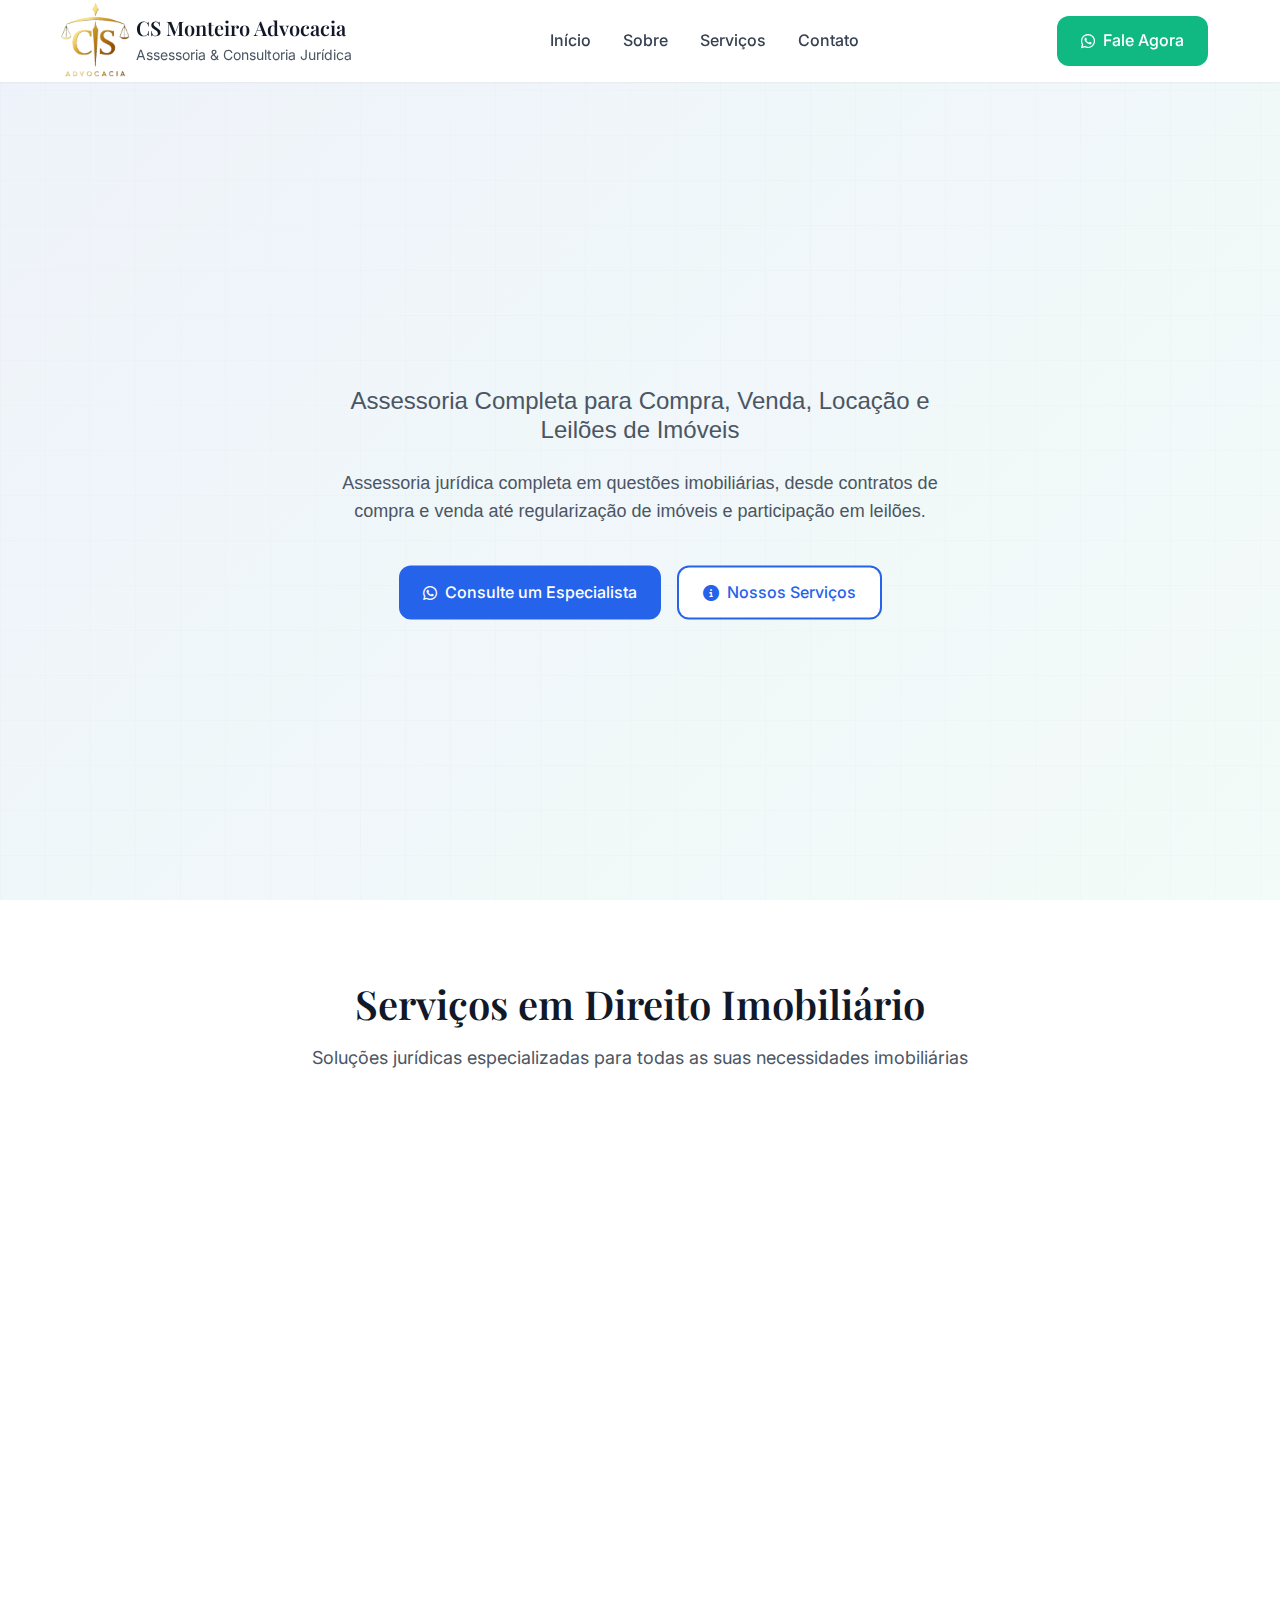
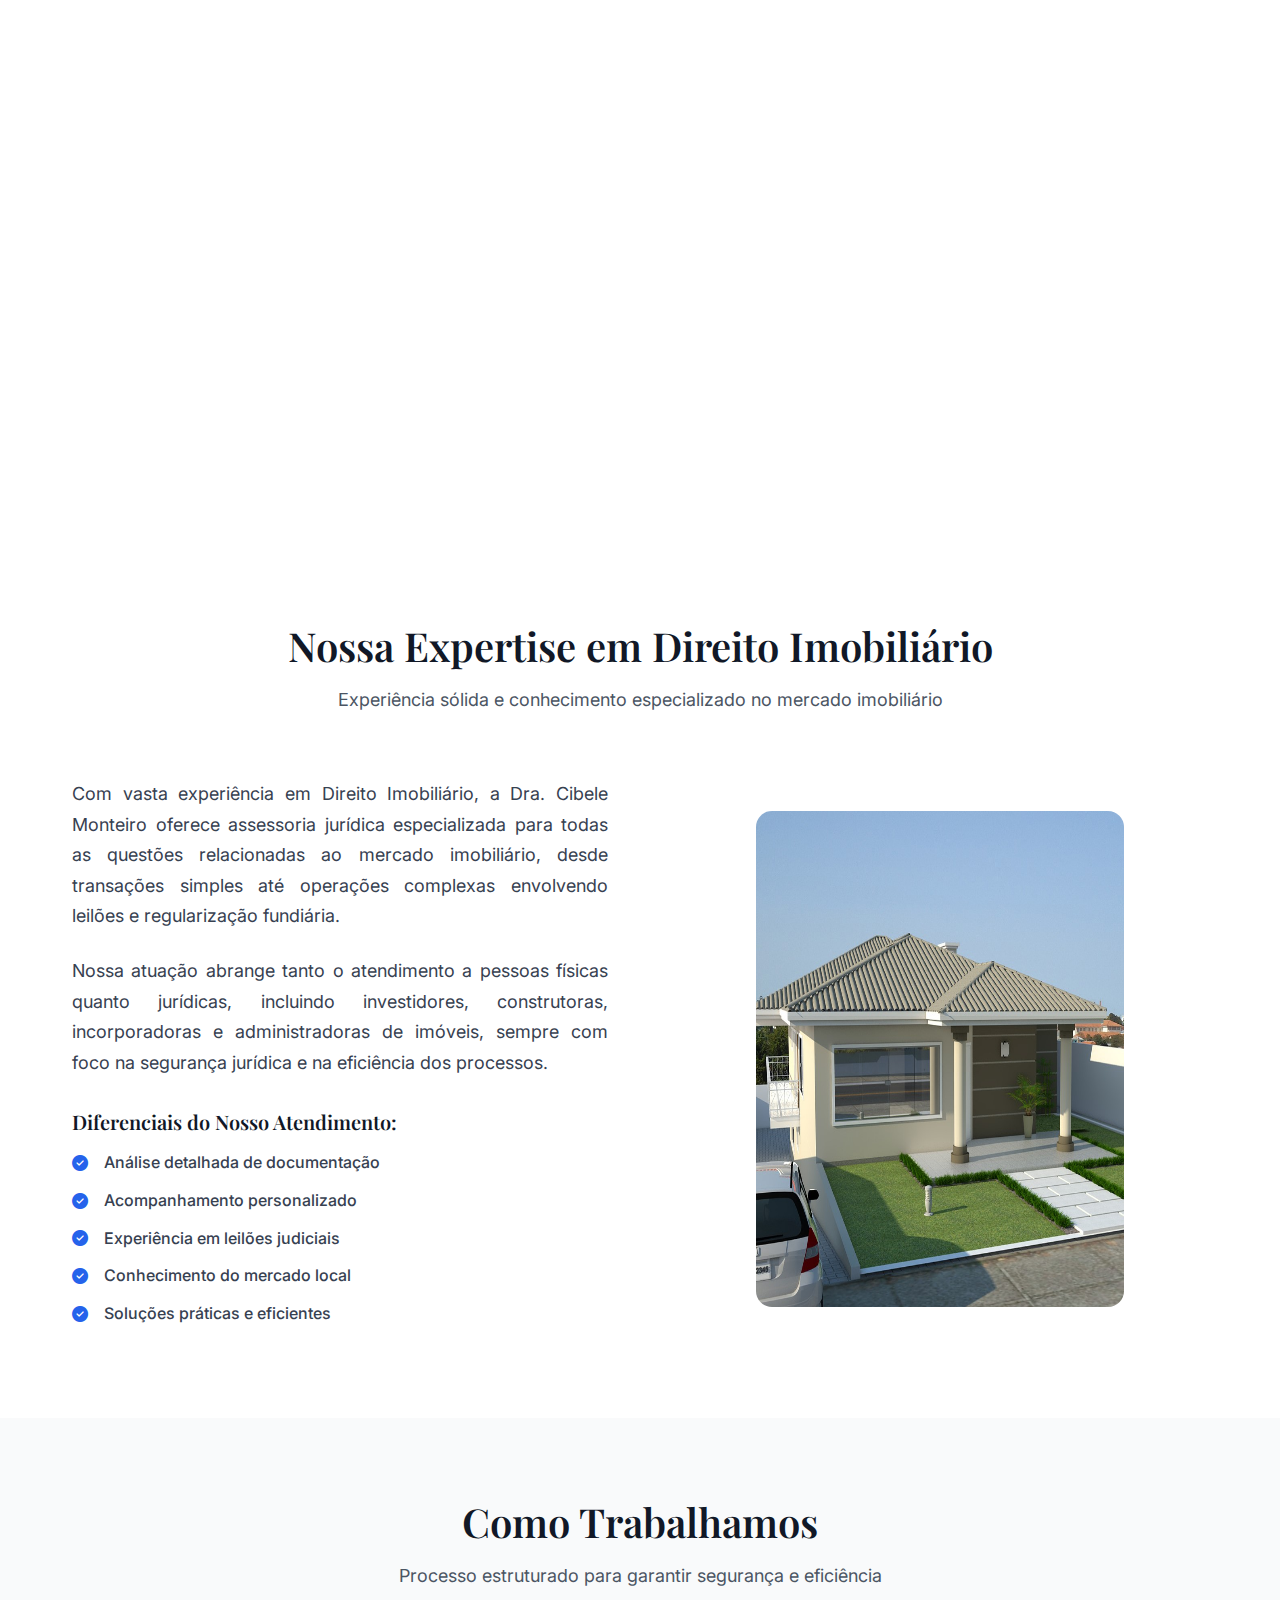
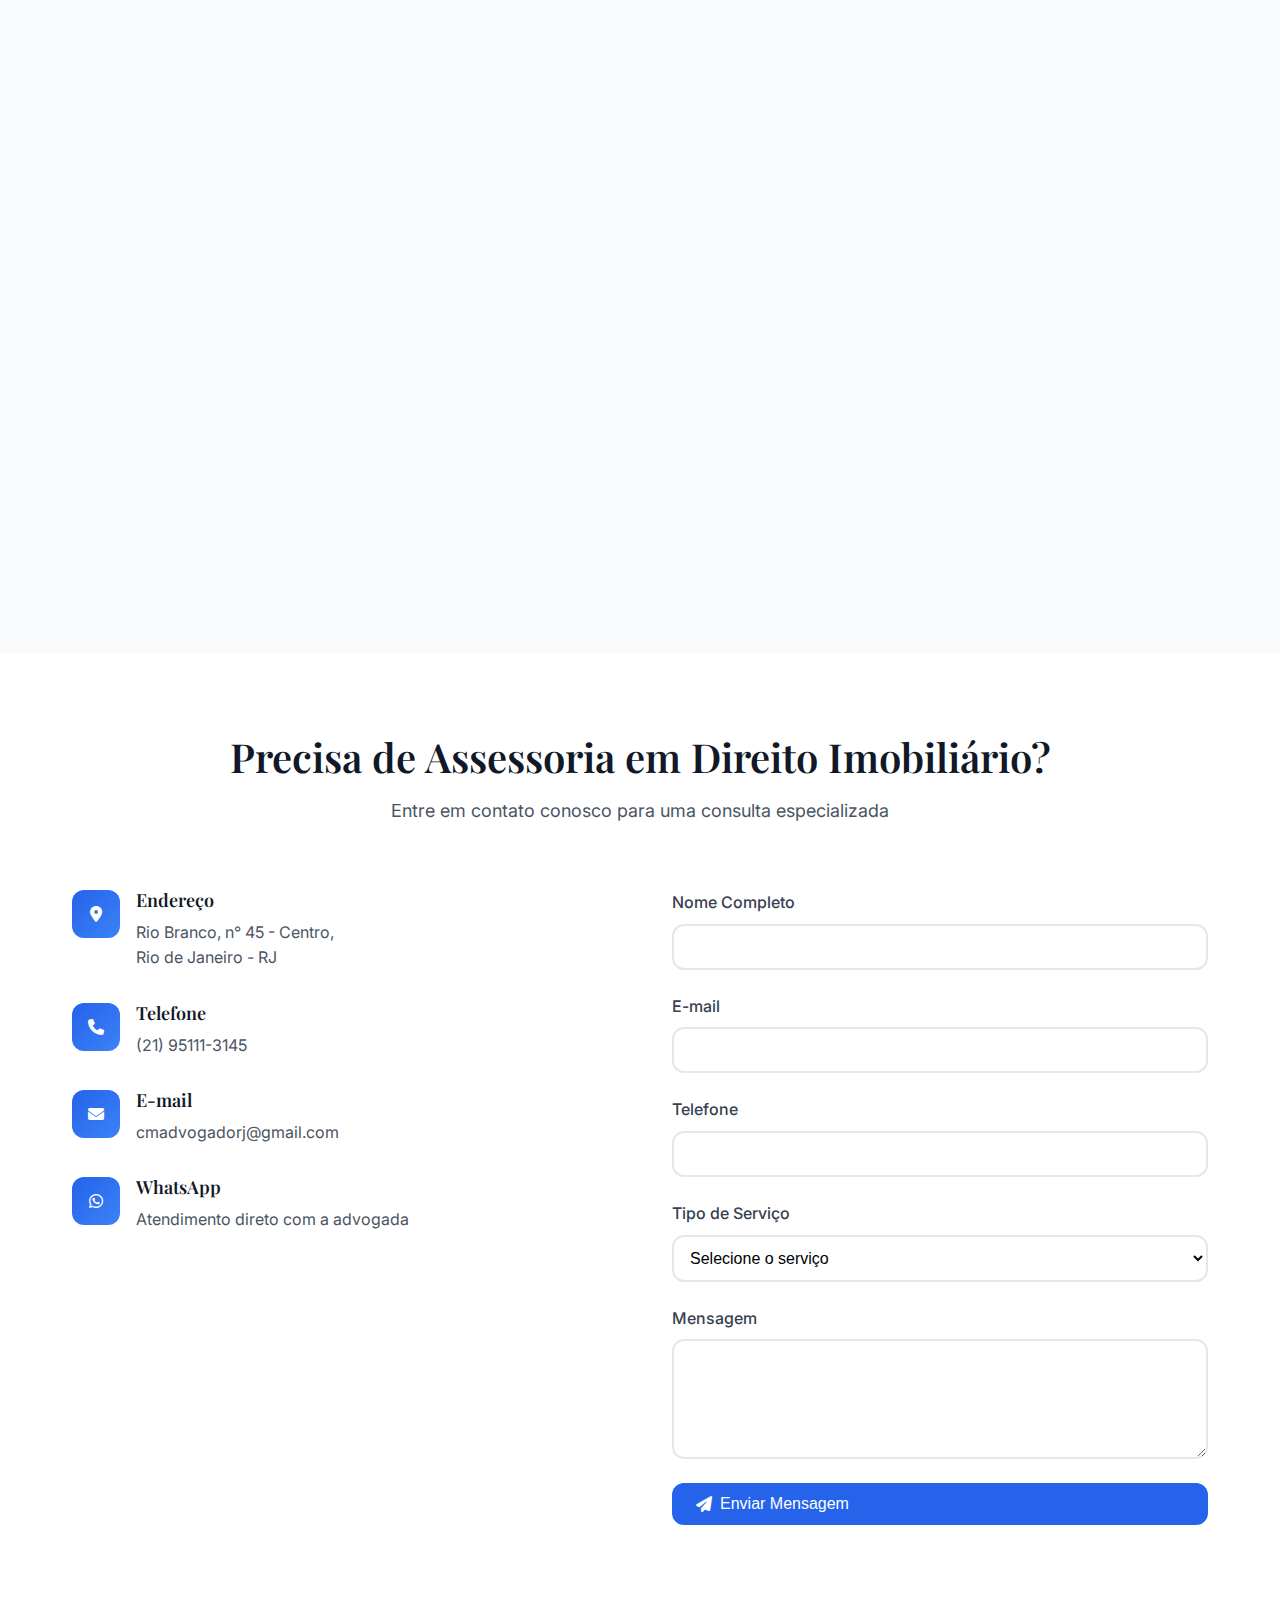
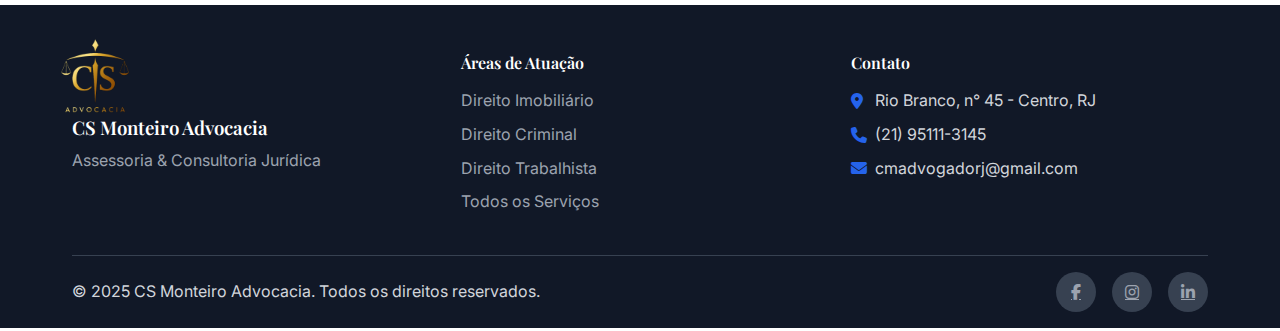
<file: direito-imobiliario.html>
<!DOCTYPE html>
<html lang="pt-BR">
<head>
    <meta charset="UTF-8">
    <meta name="viewport" content="width=device-width, initial-scale=1.0">
    <link rel="icon" type="image/png" href="imagens/logo.png">
    <title>Direito Imobiliário | Advogado Especialista em Imóveis e Leilões</title>
    <meta name="description" content="Precisa de advogado imobiliário no Rio de Janeiro? Assessoria completa em compra, venda, locação, leilões e regularização de imóveis. Consulte-nos!">
    
    <!-- Fonts -->
    <link href="https://fonts.googleapis.com/css2?family=Inter:wght@300;400;500;600;700&family=Playfair+Display:wght@400;500;600;700&display=swap" rel="stylesheet">
    
    <!-- Font Awesome -->
    <link rel="stylesheet" href="https://cdnjs.cloudflare.com/ajax/libs/font-awesome/6.4.0/css/all.min.css">
    
    <link rel="stylesheet" href="styles.css">
</head>
<body>
    <!-- Header -->
    <header class="header">
        <nav class="navbar">
            <div class="container">
                <div class="nav-brand">
                    <div class="logo">
                        <img src="imagens/logo.png" alt="">
                    </div>
                    <div class="brand-text">
                        <h1>CS Monteiro Advocacia</h1>
                        <p>Assessoria & Consultoria Jurídica</p>
                    </div>
                </div>
                
                <button class="mobile-menu-btn" aria-label="Menu">
                    <span></span>
                    <span></span>
                    <span></span>
                </button>
                
                <ul class="nav-menu">
                    <li><a href="index.html" class="nav-link">Início</a></li>
                    <li><a href="index.html#sobre" class="nav-link">Sobre</a></li>
                    <li><a href="index.html#servicos" class="nav-link">Serviços</a></li>
                    <li><a href="index.html#contato" class="nav-link">Contato</a></li>
                </ul>
                
                <a href="index.html#contato" class="cta-btn">
                    <i class="fab fa-whatsapp"></i>
                    Fale Agora
                </a>
            </div>
        </nav>
    </header>

    <!-- Hero Section -->
    <section class="hero">
        <div class="hero-background">
            <div class="hero-overlay"></div>
        </div>
        <div class="container">
            <div class="hero-content">
                <h1 class="hero-title">
                    <span class="highlight">Advogado Especialista em Direito Imobiliário</span>
                </h1>
                <h2 class="hero-subtitle">
                    Assessoria Completa para Compra, Venda, Locação e Leilões de Imóveis
                </h2>
                <p class="hero-description">
                    Assessoria jurídica completa em questões imobiliárias, desde contratos de compra e venda até regularização de imóveis e participação em leilões.
                </p>
                <div class="hero-actions">
                    <a href="index.html#contato" class="btn btn-primary">
                        <i class="fab fa-whatsapp"></i>
                        Consulte um Especialista
                    </a>
                    <a href="#servicos-imobiliarios" class="btn btn-secondary">
                        <i class="fas fa-info-circle"></i>
                        Nossos Serviços
                    </a>
                </div>
            </div>
        </div>
    </section>

    <!-- Services Section -->
    <section id="servicos-imobiliarios" class="services">
        <div class="container">
            <div class="section-header">
                <h2 class="section-title">Serviços em Direito Imobiliário</h2>
                <p class="section-subtitle">Soluções jurídicas especializadas para todas as suas necessidades imobiliárias</p>
            </div>
            
            <div class="services-grid">
                <div class="service-card">
                    <div class="service-icon">
                        <i class="fas fa-gavel"></i>
                    </div>
                    <h3>Leilões de Imóveis</h3>
                    <p>Assessoria completa para participação em leilões judiciais e extrajudiciais, desde a análise de documentação até a arrematação.</p>
                    <ul class="service-features">
                        <li>Análise de editais</li>
                        <li>Verificação de documentação</li>
                        <li>Acompanhamento no leilão</li>
                        <li>Regularização pós-arrematação</li>
                    </ul>
                </div>
                
                <div class="service-card">
                    <div class="service-icon">
                        <i class="fas fa-file-contract"></i>
                    </div>
                    <h3>Contratos Imobiliários</h3>
                    <p>Elaboração e revisão de contratos de compra e venda, locação, permuta e outros negócios jurídicos imobiliários.</p>
                    <ul class="service-features">
                        <li>Contratos de compra e venda</li>
                        <li>Contratos de locação</li>
                        <li>Contratos de permuta</li>
                        <li>Promessas de compra e venda</li>
                    </ul>
                </div>
                
                <div class="service-card">
                    <div class="service-icon">
                        <i class="fas fa-home"></i>
                    </div>
                    <h3>Regularização de Imóveis</h3>
                    <p>Regularização fundiária, usucapião, retificação de área e outras questões relacionadas à documentação imobiliária.</p>
                    <ul class="service-features">
                        <li>Usucapião urbano e rural</li>
                        <li>Retificação de área</li>
                        <li>Regularização fundiária</li>
                        <li>Desmembramento e unificação</li>
                    </ul>
                </div>
                
                <div class="service-card">
                    <div class="service-icon">
                        <i class="fas fa-building"></i>
                    </div>
                    <h3>Questões Condominiais</h3>
                    <p>Assessoria jurídica para condomínios, síndicos e condôminos em questões administrativas e judiciais.</p>
                    <ul class="service-features">
                        <li>Cobrança de taxas condominiais</li>
                        <li>Assembleia de condôminos</li>
                        <li>Conflitos entre condôminos</li>
                        <li>Regularização de convenções</li>
                    </ul>
                </div>
                
                <div class="service-card">
                    <div class="service-icon">
                        <i class="fas fa-search"></i>
                    </div>
                    <h3>Due Diligence Imobiliária</h3>
                    <p>Análise completa da situação jurídica de imóveis para investimentos e transações comerciais.</p>
                    <ul class="service-features">
                        <li>Análise de documentação</li>
                        <li>Verificação de ônus e gravames</li>
                        <li>Pesquisa de débitos</li>
                        <li>Relatório de viabilidade</li>
                    </ul>
                </div>
                
                <div class="service-card">
                    <div class="service-icon">
                        <i class="fas fa-handshake"></i>
                    </div>
                    <h3>Mediação e Arbitragem</h3>
                    <p>Resolução extrajudicial de conflitos imobiliários através de mediação e arbitragem especializada.</p>
                    <ul class="service-features">
                        <li>Mediação de conflitos</li>
                        <li>Arbitragem imobiliária</li>
                        <li>Negociação assistida</li>
                        <li>Acordos extrajudiciais</li>
                    </ul>
                </div>
            </div>
        </div>
    </section>

    <!-- About Expertise Section -->
    <section class="about">
        <div class="container">
            <div class="section-header">
                <h2 class="section-title">Nossa Expertise em Direito Imobiliário</h2>
                <p class="section-subtitle">Experiência sólida e conhecimento especializado no mercado imobiliário</p>
            </div>
            
            <div class="about-content">
                <div class="about-text">
                    <p>Com vasta experiência em Direito Imobiliário, a Dra. Cibele Monteiro oferece assessoria jurídica especializada para todas as questões relacionadas ao mercado imobiliário, desde transações simples até operações complexas envolvendo leilões e regularização fundiária.</p>
                    
                    <p>Nossa atuação abrange tanto o atendimento a pessoas físicas quanto jurídicas, incluindo investidores, construtoras, incorporadoras e administradoras de imóveis, sempre com foco na segurança jurídica e na eficiência dos processos.</p>
                    
                    <div class="specialties">
                        <h3>Diferenciais do Nosso Atendimento:</h3>
                        <ul class="specialty-list">
                            <li><i class="fas fa-check-circle"></i> Análise detalhada de documentação</li>
                            <li><i class="fas fa-check-circle"></i> Acompanhamento personalizado</li>
                            <li><i class="fas fa-check-circle"></i> Experiência em leilões judiciais</li>
                            <li><i class="fas fa-check-circle"></i> Conhecimento do mercado local</li>
                            <li><i class="fas fa-check-circle"></i> Soluções práticas e eficientes</li>
                        </ul>
                    </div>
                </div>
                
                <div class="about-image">
                    <div class="image-placeholder">
                        <img src="imagens/casa.jpg" alt="">
                    </div>
                </div>
            </div>
        </div>
    </section>

    <!-- Process Section -->
    <section class="testimonials">
        <div class="container">
            <div class="section-header">
                <h2 class="section-title">Como Trabalhamos</h2>
                <p class="section-subtitle">Processo estruturado para garantir segurança e eficiência</p>
            </div>
            
            <div class="testimonials-grid">
                <div class="testimonial-card">
                    <div class="testimonial-content">
                        <div class="quote-icon">
                            <i class="fas fa-search"></i>
                        </div>
                        <h4>1. Análise Inicial</h4>
                        <p>Realizamos uma análise completa da documentação e da situação jurídica do imóvel, identificando possíveis riscos e oportunidades.</p>
                    </div>
                </div>
                
                <div class="testimonial-card">
                    <div class="testimonial-content">
                        <div class="quote-icon">
                            <i class="fas fa-clipboard-list"></i>
                        </div>
                        <h4>2. Estratégia Jurídica</h4>
                        <p>Desenvolvemos uma estratégia personalizada para cada caso, considerando os objetivos do cliente e as particularidades da operação.</p>
                    </div>
                </div>
                
                <div class="testimonial-card">
                    <div class="testimonial-content">
                        <div class="quote-icon">
                            <i class="fas fa-handshake"></i>
                        </div>
                        <h4>3. Execução e Acompanhamento</h4>
                        <p>Executamos todas as etapas necessárias com acompanhamento constante, mantendo o cliente informado sobre o andamento do processo.</p>
                    </div>
                </div>
                
                <div class="testimonial-card">
                    <div class="testimonial-content">
                        <div class="quote-icon">
                            <i class="fas fa-check-circle"></i>
                        </div>
                        <h4>4. Finalização Segura</h4>
                        <p>Garantimos que todas as formalidades sejam cumpridas adequadamente, proporcionando segurança jurídica total para a operação.</p>
                    </div>
                </div>
            </div>
        </div>
    </section>

    <!-- Contact Section -->
    <section id="contato" class="contact">
        <div class="container">
            <div class="section-header">
                <h2 class="section-title">Precisa de Assessoria em Direito Imobiliário?</h2>
                <p class="section-subtitle">Entre em contato conosco para uma consulta especializada</p>
            </div>
            
            <div class="contact-content">
                <div class="contact-info">
                    <div class="contact-item">
                        <div class="contact-icon">
                            <i class="fas fa-map-marker-alt"></i>
                        </div>
                        <div class="contact-details">
                            <h3>Endereço</h3>
                            <p>Rio Branco, n° 45 - Centro,<br>Rio de Janeiro - RJ</p>
                        </div>
                    </div>
                    
                    <div class="contact-item">
                        <div class="contact-icon">
                            <i class="fas fa-phone"></i>
                        </div>
                        <div class="contact-details">
                            <h3>Telefone</h3>
                            <p>(21) 95111-3145</p>
                        </div>
                    </div>
                    
                    <div class="contact-item">
                        <div class="contact-icon">
                            <i class="fas fa-envelope"></i>
                        </div>
                        <div class="contact-details">
                            <h3>E-mail</h3>
                            <p>cmadvogadorj@gmail.com </p>
                        </div>
                    </div>
                    
                    <div class="contact-item">
                        <div class="contact-icon">
                            <i class="fab fa-whatsapp"></i>
                        </div>
                        <div class="contact-details">
                            <h3>WhatsApp</h3>
                            <p>Atendimento direto com a advogada</p>
                        </div>
                    </div>
                </div>
                
                <div class="contact-form">
                    <form class="form">
                        <div class="form-group">
                            <label for="name">Nome Completo</label>
                            <input type="text" id="name" name="name" required>
                        </div>
                        
                        <div class="form-group">
                            <label for="email">E-mail</label>
                            <input type="email" id="email" name="email" required>
                        </div>
                        
                        <div class="form-group">
                            <label for="phone">Telefone</label>
                            <input type="tel" id="phone" name="phone">
                        </div>
                        
                        <div class="form-group">
                            <label for="subject">Tipo de Serviço</label>
                            <select id="subject" name="subject" required>
                                <option value="">Selecione o serviço</option>
                                <option value="leiloes">Leilões de Imóveis</option>
                                <option value="contratos">Contratos Imobiliários</option>
                                <option value="regularizacao">Regularização de Imóveis</option>
                                <option value="condominial">Questões Condominiais</option>
                                <option value="due-diligence">Due Diligence</option>
                                <option value="outros">Outros</option>
                            </select>
                        </div>
                        
                        <div class="form-group">
                            <label for="message">Mensagem</label>
                            <textarea id="message" name="message" rows="5" required placeholder=""></textarea>
                        </div>
                        
                        <button type="submit" class="btn btn-primary">
                            <i class="fas fa-paper-plane"></i>
                            Enviar Mensagem
                        </button>
                    </form>
                </div>
            </div>
        </div>
    </section>

    <!-- Footer -->
    <footer class="footer">
        <div class="container">
            <div class="footer-content">
                <div class="footer-brand">
                    <div class="logo">
                        <img src="imagens/logo.png" alt="">
                    </div>
                    <h3>CS Monteiro Advocacia</h3>
                    <p>Assessoria & Consultoria Jurídica</p>
                </div>
                
                <div class="footer-links">
                    <h4>Áreas de Atuação</h4>
                    <ul>
                        <li><a href="direito-imobiliario.html">Direito Imobiliário</a></li>
                        <li><a href="direito-criminal.html">Direito Criminal</a></li>
                        <li><a href="direito-trabalhista.html">Direito Trabalhista</a></li>
                        <li><a href="index.html#servicos">Todos os Serviços</a></li>
                    </ul>
                </div>
                
                <div class="footer-contact">
                    <h4>Contato</h4>
                    <p><i class="fas fa-map-marker-alt"></i> Rio Branco, n° 45 - Centro, RJ</p>
                    <p><i class="fas fa-phone"></i> (21) 95111-3145</p>
                    <p><i class="fas fa-envelope"></i> cmadvogadorj@gmail.com</p>
                </div>
                
                
            </div>
            
            <div class="footer-bottom">
                <p>&copy; 2025 CS Monteiro Advocacia. Todos os direitos reservados.</p>
                <div class="footer-social">
                    
                        <a href="#"><i class="fab fa-facebook-f"></i></a>
                        <a href="#"><i class="fab fa-instagram"></i></a>
                        <a href="#"><i class="fab fa-linkedin-in"></i></a>
                    </div>
                </div>
            </div>
        </div>
    </footer>

    <script src="script.js"></script>
</body>
</html>
</file>
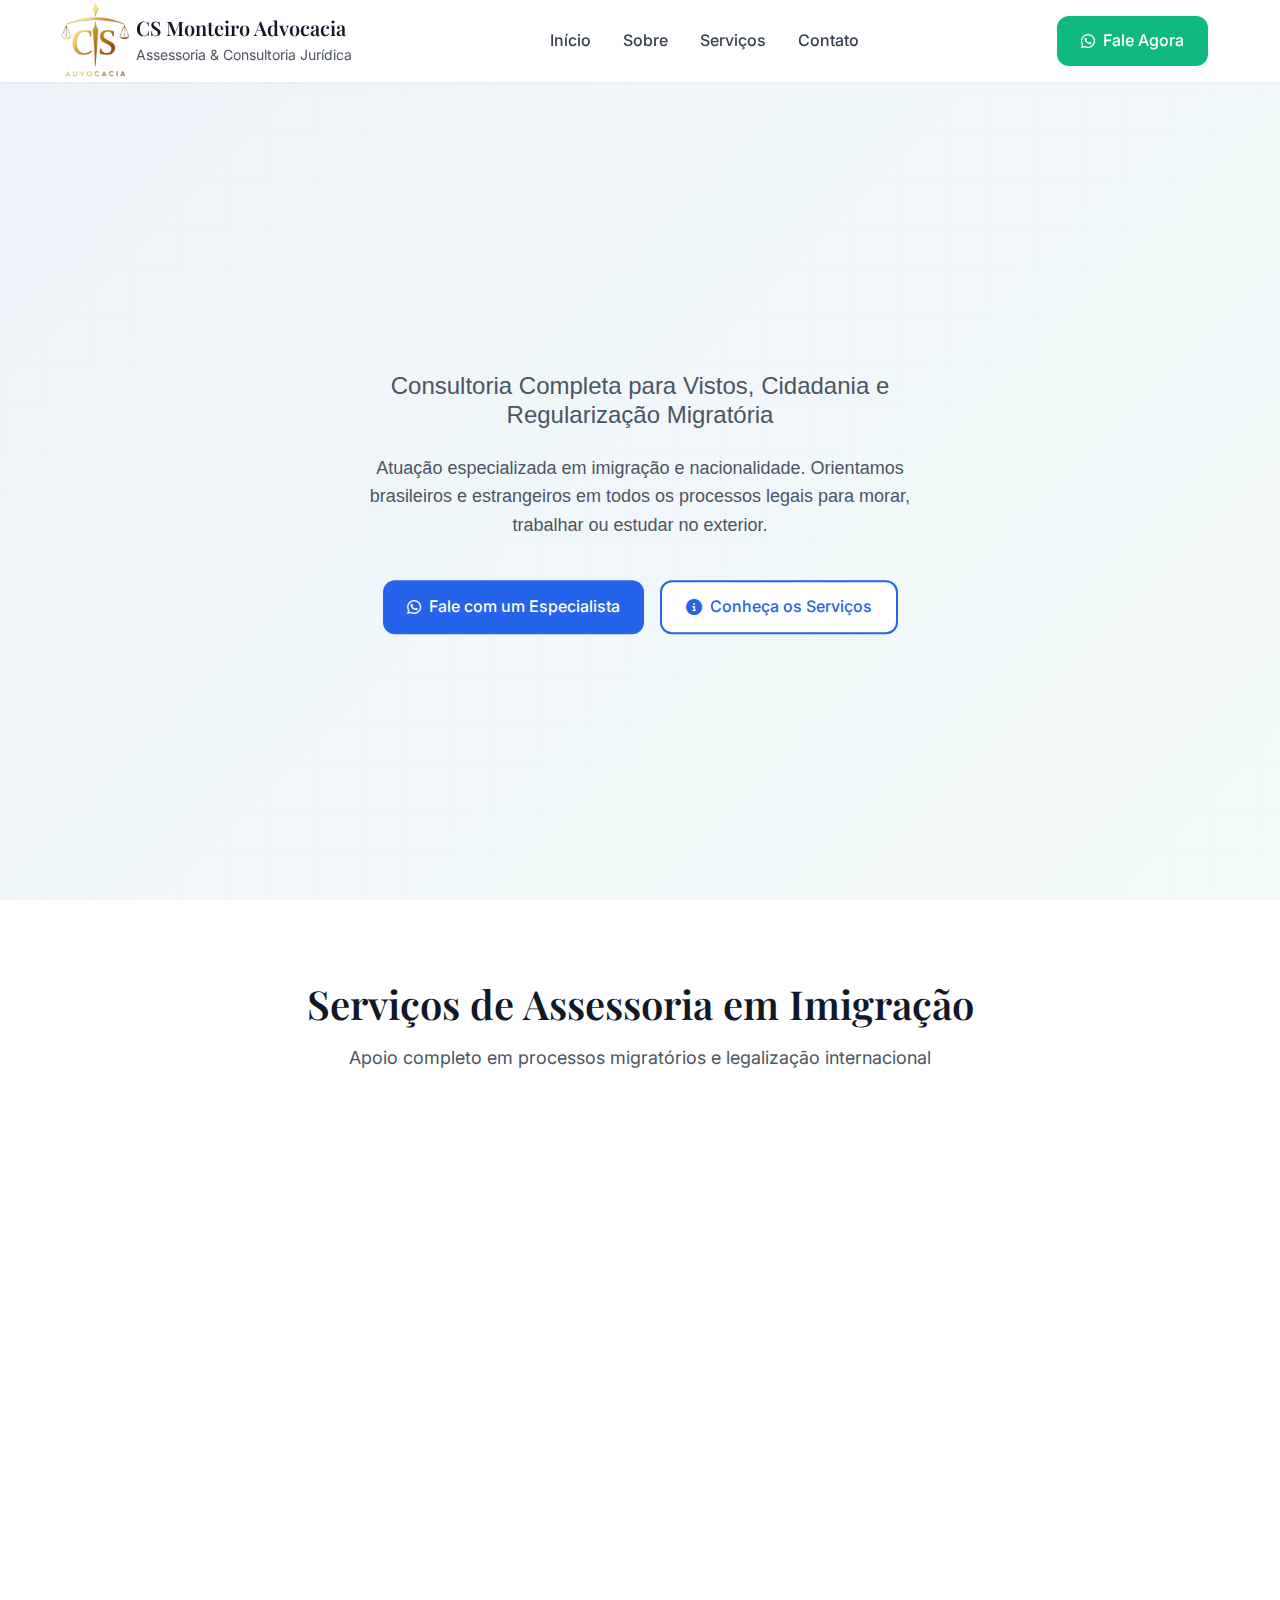
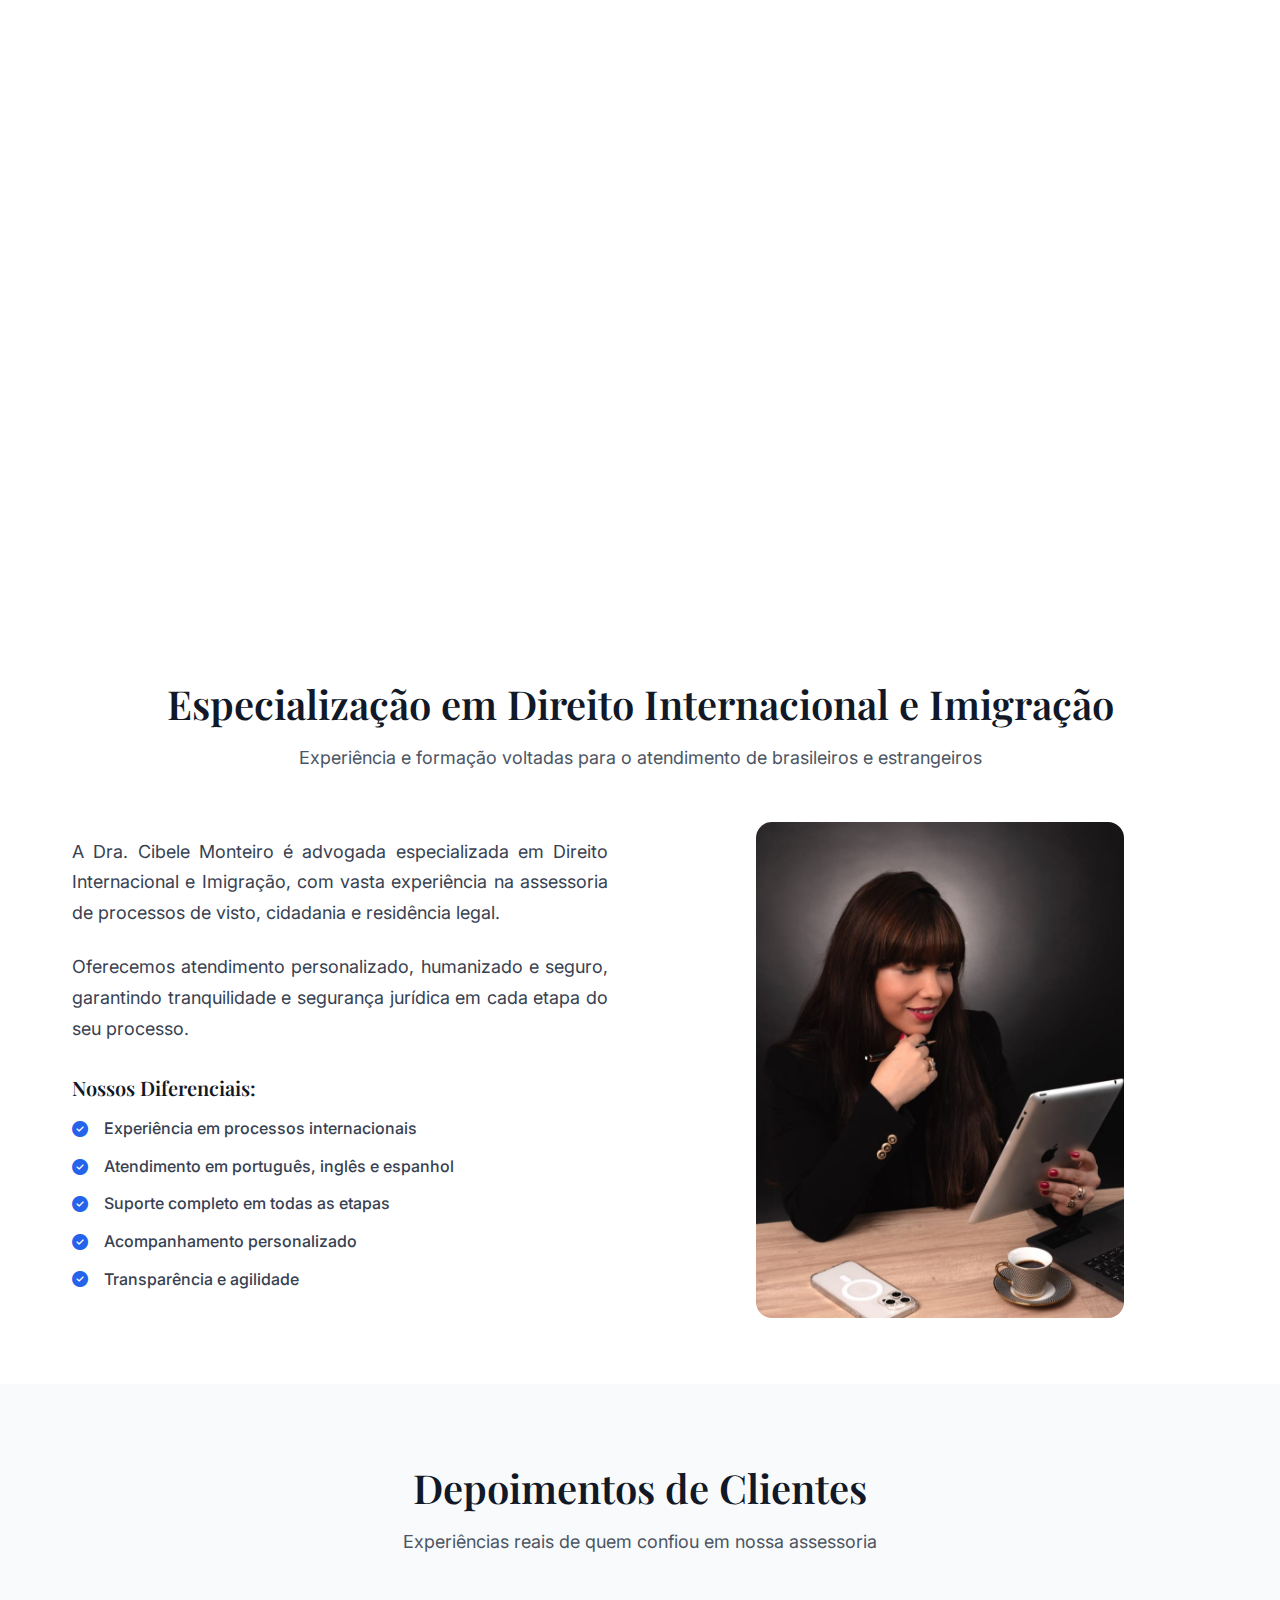
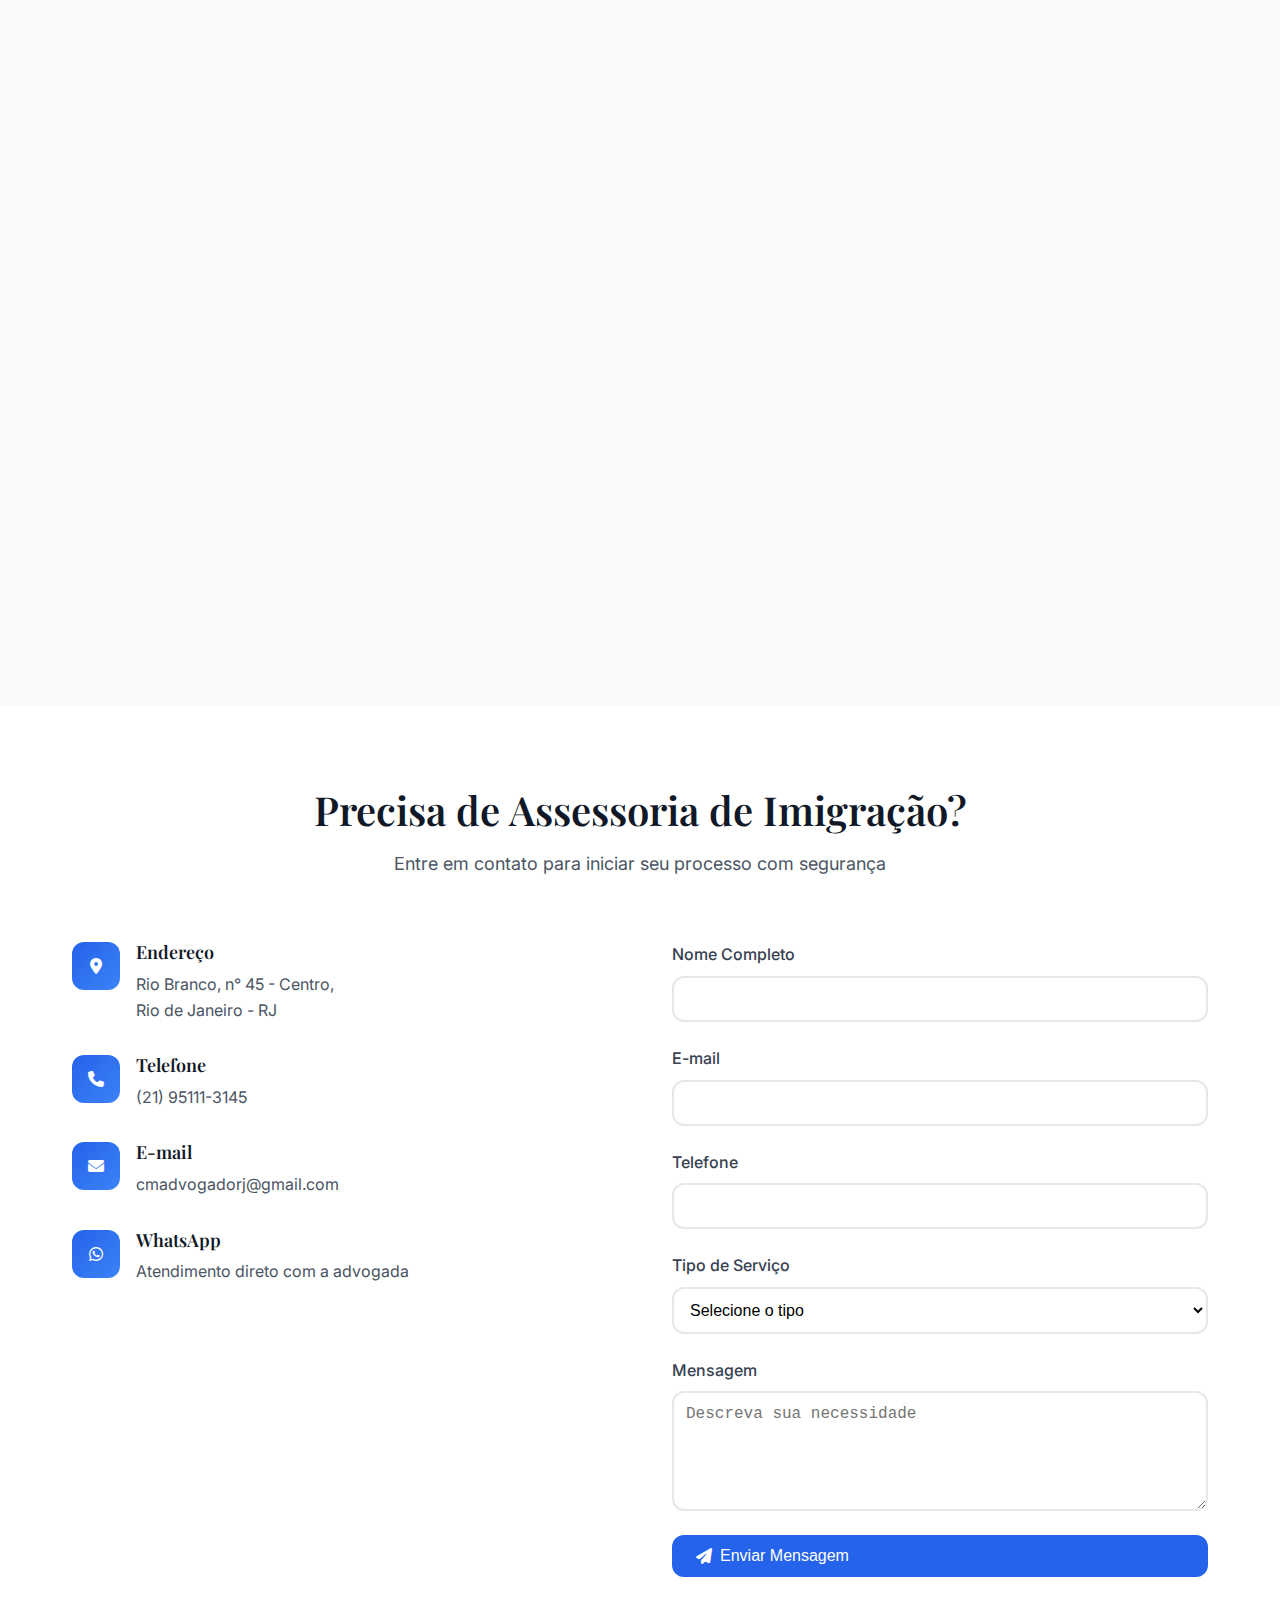
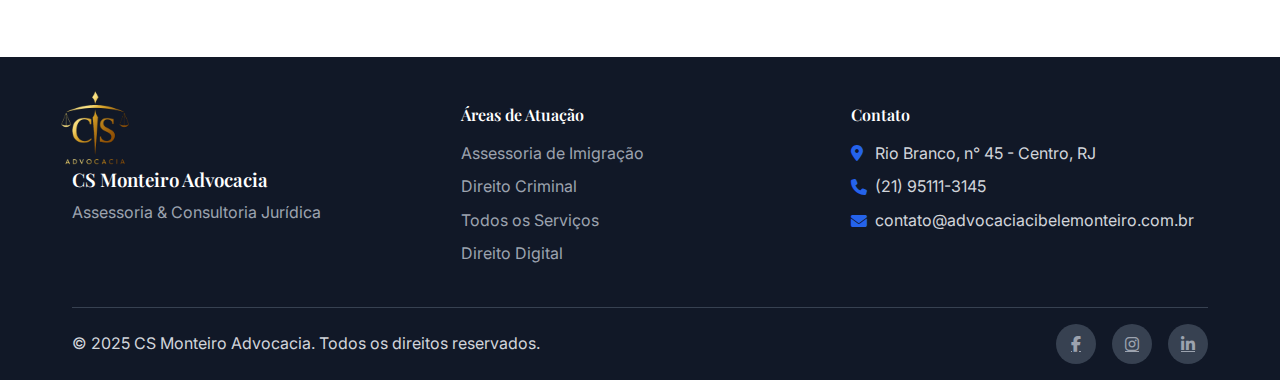
<file: direito-trabalhista.html>
<!DOCTYPE html>
<html lang="pt-BR">
<head>
    <meta charset="UTF-8">
    <meta name="viewport" content="width=device-width, initial-scale=1.0">
    <link rel="icon" type="image/png" href="imagens/logo.png">
    <title>Assessoria de Imigração RJ | Vistos, Cidadania e Residência Legal</title>
    <meta name="description" content="Assessoria de imigração no Rio de Janeiro. Consultoria completa para vistos, cidadania, residência e regularização de estrangeiros. Atendimento humanizado e seguro.">
    
    <!-- Fonts -->
    <link href="https://fonts.googleapis.com/css2?family=Inter:wght@300;400;500;600;700&family=Playfair+Display:wght@400;500;600;700&display=swap" rel="stylesheet">
    
    <!-- Font Awesome -->
    <link rel="stylesheet" href="https://cdnjs.cloudflare.com/ajax/libs/font-awesome/6.4.0/css/all.min.css">
    
    <link rel="stylesheet" href="styles.css">
</head>
<body>
    <!-- Header -->
    <header class="header">
        <nav class="navbar">
            <div class="container">
                <div class="nav-brand">
                    <div class="logo">
                        <img src="imagens/logo.png" alt="">
                    </div>
                    <div class="brand-text">
                        <h1>CS Monteiro Advocacia</h1>
                        <p>Assessoria & Consultoria Jurídica</p>
                    </div>
                </div>
                
                <button class="mobile-menu-btn" aria-label="Menu">
                    <span></span>
                    <span></span>
                    <span></span>
                </button>
                
                <ul class="nav-menu">
                    <li><a href="index.html" class="nav-link">Início</a></li>
                    <li><a href="index.html#sobre" class="nav-link">Sobre</a></li>
                    <li><a href="index.html#servicos" class="nav-link">Serviços</a></li>
                    <li><a href="index.html#contato" class="nav-link">Contato</a></li>
                </ul>
                
                <a href="index.html#contato" class="cta-btn">
                    <i class="fab fa-whatsapp"></i>
                    Fale Agora
                </a>
            </div>
        </nav>
    </header>

    <!-- Hero Section -->
    <section class="hero">
        <div class="hero-background">
            <div class="hero-overlay"></div>
        </div>
        <div class="container">
            <div class="hero-content">
                <h1 class="hero-title">
                    <span class="highlight">Assessoria de Imigração</span>
                </h1>
                <h2 class="hero-subtitle">
                    Consultoria Completa para Vistos, Cidadania e Regularização Migratória
                </h2>
                <p class="hero-description">
                    Atuação especializada em imigração e nacionalidade. Orientamos brasileiros e estrangeiros em todos os processos legais para morar, trabalhar ou estudar no exterior.
                </p>
                <div class="hero-actions">
                    <a href="index.html#contato" class="btn btn-primary">
                        <i class="fab fa-whatsapp"></i>
                        Fale com um Especialista
                    </a>
                    <a href="#servicos-imigracao" class="btn btn-secondary">
                        <i class="fas fa-info-circle"></i>
                        Conheça os Serviços
                    </a>
                </div>
            </div>
        </div>
    </section>

    <!-- Services Section -->
    <section id="servicos-imigracao" class="services">
        <div class="container">
            <div class="section-header">
                <h2 class="section-title">Serviços de Assessoria em Imigração</h2>
                <p class="section-subtitle">Apoio completo em processos migratórios e legalização internacional</p>
            </div>
            
            <div class="services-grid">
                <div class="service-card">
                    <div class="service-icon">
                        <i class="fas fa-passport"></i>
                    </div>
                    <h3>Vistos de Trabalho e Estudo</h3>
                    <p>Auxiliamos na solicitação, renovação e regularização de vistos em diversos países.</p>
                    <ul class="service-features">
                        <li>Visto de trabalho</li>
                        <li>Visto de estudante</li>
                        <li>Visto temporário</li>
                        <li>Renovação de visto</li>
                    </ul>
                </div>
                
                <div class="service-card">
                    <div class="service-icon">
                        <i class="fas fa-globe-americas"></i>
                    </div>
                    <h3>Residência Legal</h3>
                    <p>Assessoria completa para obtenção de residência permanente ou temporária no Brasil ou no exterior.</p>
                    <ul class="service-features">
                        <li>Autorização de residência</li>
                        <li>Renovação de documentação</li>
                        <li>Regularização migratória</li>
                        <li>Residência familiar</li>
                    </ul>
                </div>
                
                <div class="service-card">
                    <div class="service-icon">
                        <i class="fas fa-flag"></i>
                    </div>
                    <h3>Cidadania Estrangeira</h3>
                    <p>Consultoria completa para obtenção de cidadania italiana, portuguesa e outras nacionalidades.</p>
                    <ul class="service-features">
                        <li>Reconhecimento de cidadania</li>
                        <li>Busca de documentos</li>
                        <li>Traduções e legalizações</li>
                        <li>Acompanhamento de processos</li>
                    </ul>
                </div>
                
                <div class="service-card">
                    <div class="service-icon">
                        <i class="fas fa-user-check"></i>
                    </div>
                    <h3>Regularização de Estrangeiros</h3>
                    <p>Orientamos estrangeiros na legalização de permanência e obtenção de CPF, RNM e demais documentos.</p>
                    <ul class="service-features">
                        <li>Cadastro de CPF e RNM</li>
                        <li>Protocolo junto à Polícia Federal</li>
                        <li>Renovação de visto</li>
                        <li>Agendamento e acompanhamento</li>
                    </ul>
                </div>
            </div>
        </div>
    </section>

    <!-- About Expertise Section -->
    <section class="about">
        <div class="container">
            <div class="section-header">
                <h2 class="section-title">Especialização em Direito Internacional e Imigração</h2>
                <p class="section-subtitle">Experiência e formação voltadas para o atendimento de brasileiros e estrangeiros</p>
            </div>
            
            <div class="about-content">
                <div class="about-text">
                    <p>A Dra. Cibele Monteiro é advogada especializada em Direito Internacional e Imigração, com vasta experiência na assessoria de processos de visto, cidadania e residência legal.</p>
                    
                    <p>Oferecemos atendimento personalizado, humanizado e seguro, garantindo tranquilidade e segurança jurídica em cada etapa do seu processo.</p>
                    
                    <div class="specialties">
                        <h3>Nossos Diferenciais:</h3>
                        <ul class="specialty-list">
                            <li><i class="fas fa-check-circle"></i> Experiência em processos internacionais</li>
                            <li><i class="fas fa-check-circle"></i> Atendimento em português, inglês e espanhol</li>
                            <li><i class="fas fa-check-circle"></i> Suporte completo em todas as etapas</li>
                            <li><i class="fas fa-check-circle"></i> Acompanhamento personalizado</li>
                            <li><i class="fas fa-check-circle"></i> Transparência e agilidade</li>
                        </ul>
                    </div>
                </div>
                
                <div class="about-image">
                    <div class="image-placeholder">
                        <img src="imagens/Imagem do WhatsApp de 2025-07-26 à(s) 14.01.51_ca43c840.jpg" alt="Assessoria de Imigração">
                    </div>
                </div>
            </div>
        </div>
    </section>

    <!-- Testimonials Section -->
    <section class="testimonials">
        <div class="container">
            <div class="section-header">
                <h2 class="section-title">Depoimentos de Clientes</h2>
                <p class="section-subtitle">Experiências reais de quem confiou em nossa assessoria</p>
            </div>
            
            <div class="testimonials-grid">
                <div class="testimonial-card">
                    <div class="testimonial-content">
                        <div class="quote-icon"><i class="fas fa-quote-left"></i></div>
                        <p>"O Escritório de Advocacia Cibele Monteiro foi essencial para minha mudança para Portugal. Atendimento atencioso e muita segurança em todo o processo de visto. Recomendo de olhos fechados!"</p>
                    </div>
                    <div class="testimonial-author">
                        <div class="author-avatar"><i class="fas fa-user"></i></div>
                        <div class="author-info">
                            <h4>Rodrigo Vieira</h4>
                            <span>Cliente - Visto de Residência</span>
                        </div>
                    </div>
                </div>
                
                <div class="testimonial-card">
                    <div class="testimonial-content">
                        <div class="quote-icon"><i class="fas fa-quote-left"></i></div>
                        <p>"Com a ajuda da Dra. Cibele consegui minha cidadania italiana em tempo recorde! Equipe extremamente organizada e profissional."</p>
                    </div>
                    <div class="testimonial-author">
                        <div class="author-avatar"><i class="fas fa-user"></i></div>
                        <div class="author-info">
                            <h4>Marina Lopes</h4>
                            <span>Cliente - Cidadania Italiana</span>
                        </div>
                    </div>
                </div>
                
                <div class="testimonial-card">
                    <div class="testimonial-content">
                        <div class="quote-icon"><i class="fas fa-quote-left"></i></div>
                        <p>"Profissional dedicada e extremamente confiável. Todo o processo de regularização do meu visto no Brasil foi tranquilo e rápido."</p>
                    </div>
                    <div class="testimonial-author">
                        <div class="author-avatar"><i class="fas fa-user"></i></div>
                        <div class="author-info">
                            <h4>Sarah Thompson</h4>
                            <span>Cliente - Regularização de Estrangeiro</span>
                        </div>
                    </div>
                </div>
            </div>
        </div>
    </section>

    <!-- Contact Section -->
    <section id="contato" class="contact">
        <div class="container">
            <div class="section-header">
                <h2 class="section-title">Precisa de Assessoria de Imigração?</h2>
                <p class="section-subtitle">Entre em contato para iniciar seu processo com segurança</p>
            </div>
            
            <div class="contact-content">
                <div class="contact-info">
                    <div class="contact-item">
                        <div class="contact-icon"><i class="fas fa-map-marker-alt"></i></div>
                        <div class="contact-details">
                            <h3>Endereço</h3>
                            <p>Rio Branco, n° 45 - Centro,<br>Rio de Janeiro - RJ</p>
                        </div>
                    </div>
                    
                    <div class="contact-item">
                        <div class="contact-icon"><i class="fas fa-phone"></i></div>
                        <div class="contact-details">
                            <h3>Telefone</h3>
                            <p>(21) 95111-3145</p>
                        </div>
                    </div>
                    
                    <div class="contact-item">
                        <div class="contact-icon"><i class="fas fa-envelope"></i></div>
                        <div class="contact-details">
                            <h3>E-mail</h3>
                            <p>cmadvogadorj@gmail.com</p>
                        </div>
                    </div>
                    
                    <div class="contact-item">
                        <div class="contact-icon"><i class="fab fa-whatsapp"></i></div>
                        <div class="contact-details">
                            <h3>WhatsApp</h3>
                            <p>Atendimento direto com a advogada</p>
                        </div>
                    </div>
                </div>
                
                <div class="contact-form">
                    <form class="form">
                        <div class="form-group">
                            <label for="name">Nome Completo</label>
                            <input type="text" id="name" name="name" required>
                        </div>
                        
                        <div class="form-group">
                            <label for="email">E-mail</label>
                            <input type="email" id="email" name="email" required>
                        </div>
                        
                        <div class="form-group">
                            <label for="phone">Telefone</label>
                            <input type="tel" id="phone" name="phone">
                        </div>
                        
                        <div class="form-group">
                            <label for="subject">Tipo de Serviço</label>
                            <select id="subject" name="subject" required>
                                <option value="">Selecione o tipo</option>
                                <option value="visto">Visto de Trabalho/Estudo</option>
                                <option value="cidadania">Cidadania Estrangeira</option>
                                <option value="residencia">Residência Legal</option>
                                <option value="regularizacao">Regularização de Estrangeiros</option>
                                <option value="outros">Outros</option>
                            </select>
                        </div>
                        
                        <div class="form-group">
                            <label for="message">Mensagem</label>
                            <textarea id="message" name="message" rows="5" required placeholder="Descreva sua necessidade"></textarea>
                        </div>
                        
                        <button type="submit" class="btn btn-primary">
                            <i class="fas fa-paper-plane"></i>
                            Enviar Mensagem
                        </button>
                    </form>
                </div>
            </div>
        </div>
    </section>

    <!-- Footer -->
    <footer class="footer">
        <div class="container">
            <div class="footer-content">
                <div class="footer-brand">
                    <div class="logo">
                        <img src="imagens/logo.png" alt="">
                    </div>
                    <h3>CS Monteiro Advocacia</h3>
                    <p>Assessoria & Consultoria Jurídica</p>
                </div>
                
                <div class="footer-links">
                    <h4>Áreas de Atuação</h4>
                    <ul>
                        <li><a href="direito-imigracao.html">Assessoria de Imigração</a></li>
                        <li><a href="direito-criminal.html">Direito Criminal</a></li>
                        <li><a href="index.html#servicos">Todos os Serviços</a></li>
                        <li><a href="direito-trabalhista.html">Direito Digital</a></li>
                    </ul>
                </div>
                
                <div class="footer-contact">
                    <h4>Contato</h4>
                    <p><i class="fas fa-map-marker-alt"></i> Rio Branco, n° 45 - Centro, RJ</p>
                    <p><i class="fas fa-phone"></i> (21) 95111-3145</p>
                    <p><i class="fas fa-envelope"></i> contato@advocaciacibelemonteiro.com.br</p>
                </div>
            </div>
            
            <div class="footer-bottom">
                <p>&copy; 2025 CS Monteiro Advocacia. Todos os direitos reservados.</p>
                <div class="footer-social">
                    <a href="#"><i class="fab fa-facebook-f"></i></a>
                    <a href="#"><i class="fab fa-instagram"></i></a>
                    <a href="#"><i class="fab fa-linkedin-in"></i></a>
                </div>
            </div>
        </div>
    </footer>

    <script src="script.js"></script>
</body>
</html>
</file>
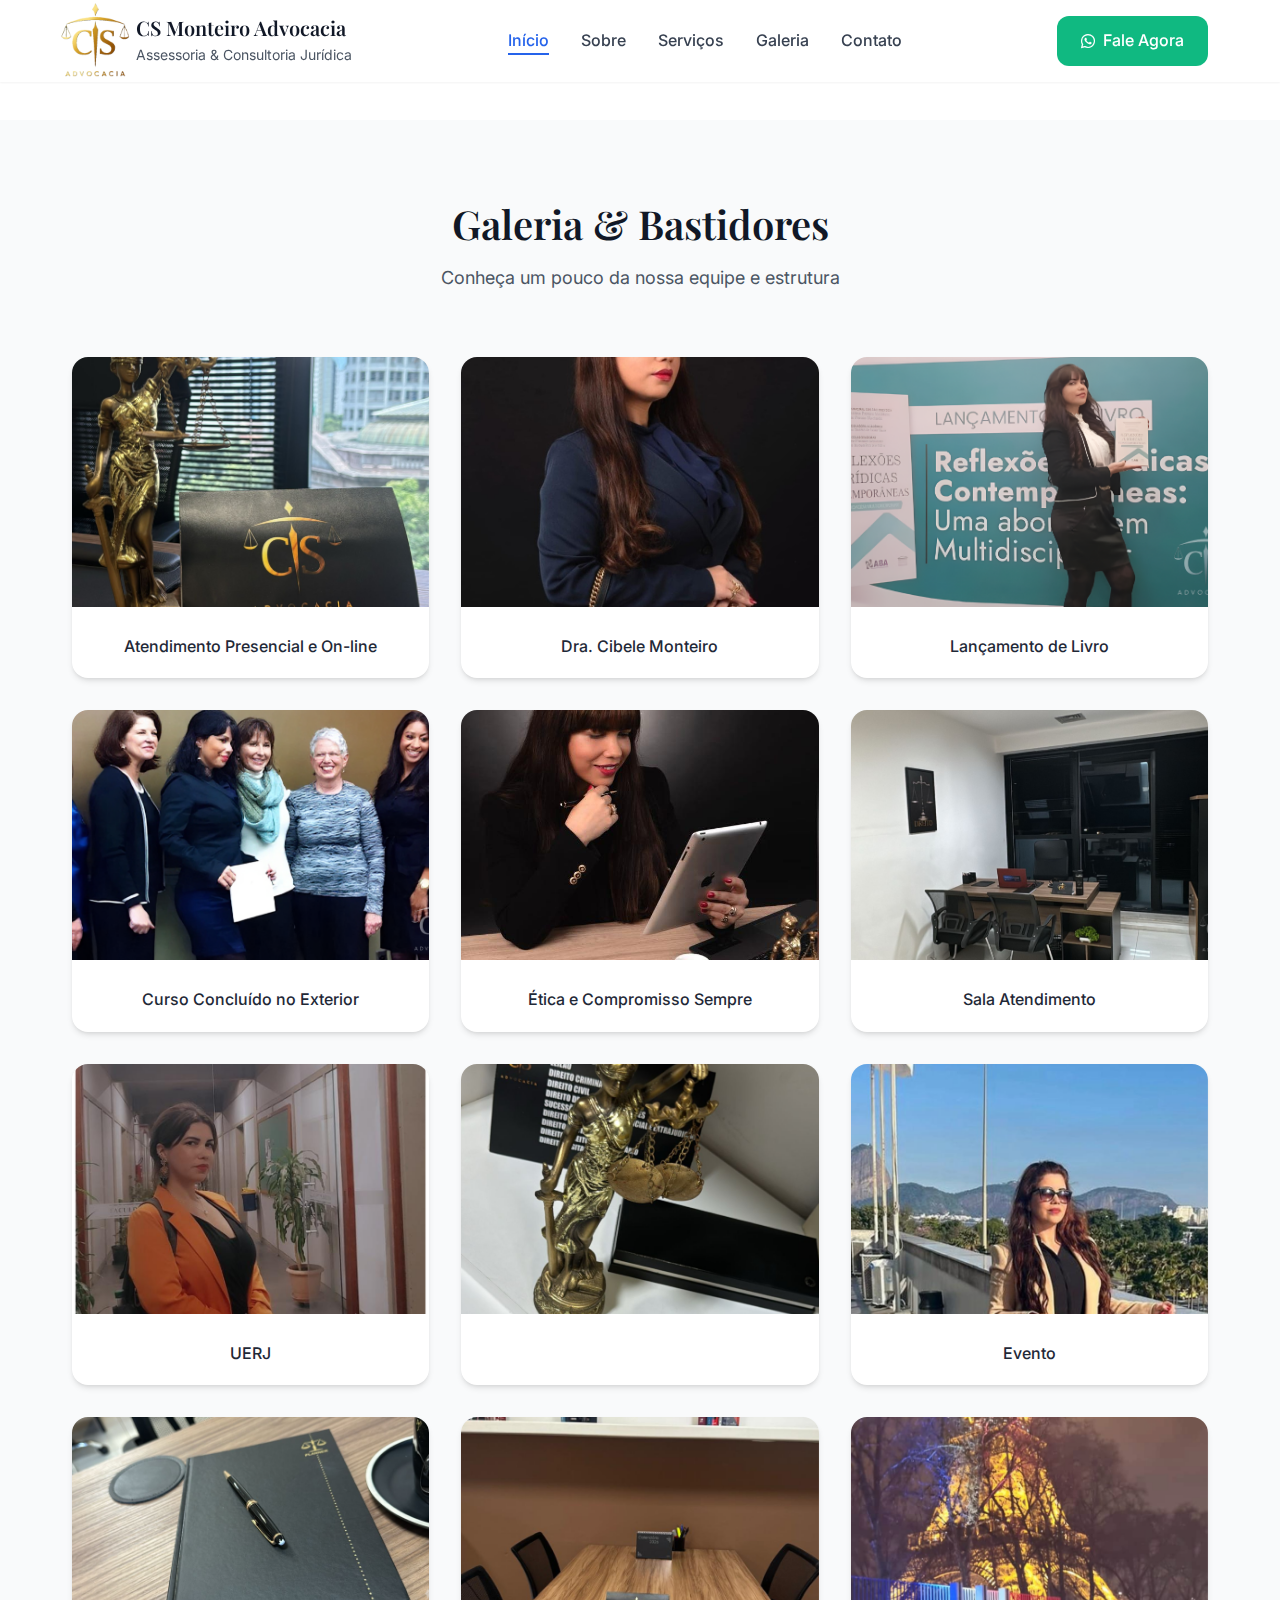
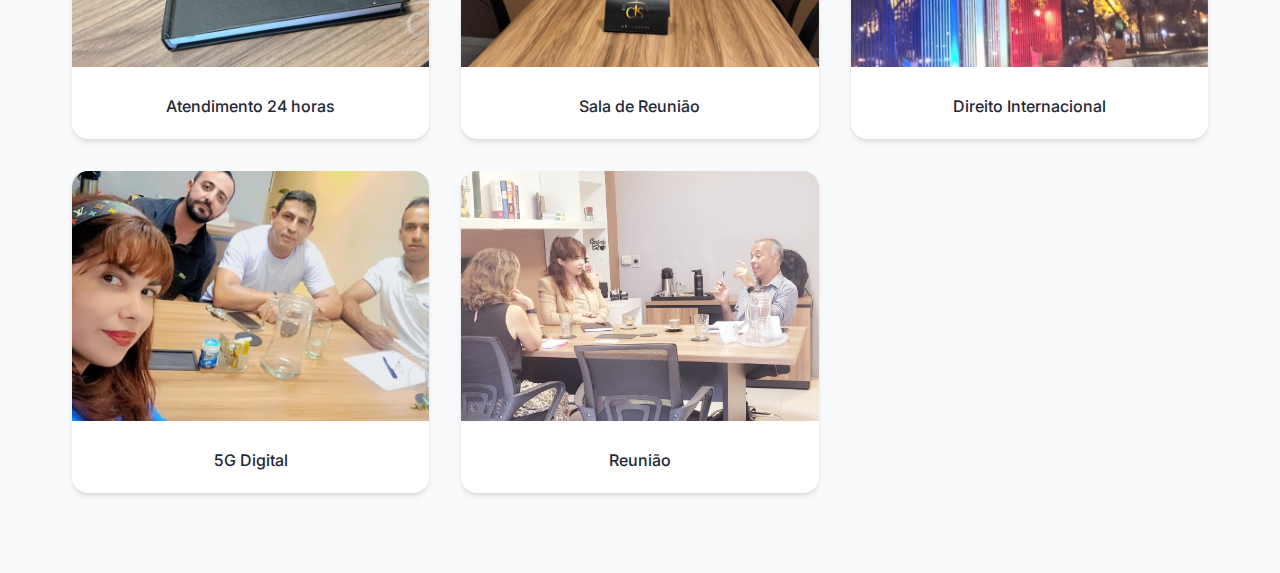
<file: galeria.html>
<!DOCTYPE html>
<html lang="pt-BR">
<head>
  <meta charset="UTF-8">
  <meta name="viewport" content="width=device-width, initial-scale=1.0">
  <title>Galeria & Bastidores | CS Monteiro Advocacia</title>
  <link rel="icon" href="imagens/logo.png" type="image/png">
  <link href="https://fonts.googleapis.com/css2?family=Inter:wght@300;400;500;600;700&family=Playfair+Display:wght@400;500;600;700&display=swap" rel="stylesheet">
  <link rel="stylesheet" href="styles.css">
  <link rel="stylesheet" href="https://cdnjs.cloudflare.com/ajax/libs/font-awesome/6.5.0/css/all.min.css">

  <style>
    /* ===== HEADER MODERNO ===== */
    .elegant-header {
      background: rgba(255, 255, 255, 0.8);
      backdrop-filter: blur(12px);
      border-bottom: 1px solid rgba(255, 255, 255, 0.2);
      box-shadow: 0 2px 12px rgba(0,0,0,0.05);
      position: fixed;
      top: 0;
      left: 0;
      right: 0;
      z-index: 1000;
      transition: all 0.3s ease;
    }

    .elegant-header.scrolled {
      background: rgba(255, 255, 255, 0.95);
      box-shadow: 0 4px 20px rgba(0,0,0,0.1);
    }

    .nav-container {
      display: flex;
      align-items: center;
      justify-content: space-between;
      padding: 1rem 0;
    }

    .modern-brand {
      display: flex;
      align-items: center;
      gap: 1rem;
      text-decoration: none;
    }

    .brand-logo img {
      width: 60px;
      height: 60px;
      border-radius: 50%;
      box-shadow: 0 2px 10px rgba(0,0,0,0.1);
      transition: transform 0.3s ease;
    }

    .brand-logo img:hover {
      transform: scale(1.05);
    }

    .brand-info h1 {
      font-size: 1.3rem;
      font-weight: 700;
      color: var(--gray-900);
      margin: 0;
    }

    .brand-info p {
      color: var(--gray-600);
      font-size: 0.9rem;
      margin: 0;
    }

    .modern-menu {
      display: flex;
      align-items: center;
      gap: 2rem;
      list-style: none;
    }

    .nav-link {
      position: relative;
      text-decoration: none;
      color: var(--gray-700);
      font-weight: 500;
      transition: all 0.3s ease;
    }

    .nav-link:hover {
      color: var(--primary-color);
    }

    .nav-link::after {
      content: "";
      position: absolute;
      left: 0;
      bottom: -5px;
      width: 0%;
      height: 2px;
      background: var(--primary-color);
      transition: width 0.3s ease;
    }

    .nav-link:hover::after {
      width: 100%;
    }

    .highlight-btn {
      background: linear-gradient(135deg, var(--primary-color), var(--accent-color));
      color: white !important;
      padding: 0.8rem 1.5rem;
      border-radius: 50px;
      font-weight: 600;
      box-shadow: 0 4px 10px rgba(0,0,0,0.1);
      transition: var(--transition);
    }

    .highlight-btn:hover {
      transform: translateY(-2px);
      box-shadow: 0 6px 20px rgba(37,99,235,0.3);
    }

    .mobile-menu-btn {
      display: none;
    }

    @media (max-width: 768px) {
      .modern-menu {
        display: none;
      }

      .mobile-menu-btn {
        display: flex;
        flex-direction: column;
        gap: 4px;
        background: none;
        border: none;
        cursor: pointer;
      }

      .mobile-menu-btn span {
        width: 24px;
        height: 2px;
        background-color: var(--gray-800);
      }
    }

    /* ===== GALERIA ===== */
    .gallery-section {
      padding: var(--section-padding);
      background: var(--gray-50);
      margin-top: 120px;
    }

    .gallery-grid {
      display: grid;
      grid-template-columns: repeat(auto-fit, minmax(280px, 1fr));
      gap: 2rem;
    }

    .gallery-card {
      background: var(--white);
      border-radius: var(--border-radius-lg);
      box-shadow: var(--shadow-md);
      overflow: hidden;
      cursor: pointer;
      transition: var(--transition);
      position: relative;
    }

    .gallery-card:hover {
      transform: translateY(-5px);
      box-shadow: var(--shadow-xl);
    }

    .gallery-card img {
      width: 100%;
      height: 250px;
      object-fit: cover;
      transition: var(--transition);
    }

    .gallery-card:hover img {
      filter: brightness(0.8);
    }

    .gallery-card .caption {
      padding: 1.2rem;
      text-align: center;
      font-weight: 500;
      color: var(--gray-800);
    }

    /* Modal */
    .modal {
      display: none;
      position: fixed;
      z-index: 9999;
      left: 0;
      top: 0;
      width: 100%;
      height: 100%;
      background-color: rgba(0, 0, 0, 0.8);
      justify-content: center;
      align-items: center;
      flex-direction: column;
      text-align: center;
    }

    .modal-content {
      max-width: 90%;
      max-height: 80%;
      border-radius: var(--border-radius-lg);
      box-shadow: var(--shadow-xl);
      animation: fadeIn 0.3s ease;
    }

    .modal-caption {
      color: var(--white);
      margin-top: 1rem;
      font-size: 1.1rem;
    }

    .modal-close {
      position: absolute;
      top: 2rem;
      right: 2rem;
      color: white;
      font-size: 1.5rem;
      cursor: pointer;
    }

    @keyframes fadeIn {
      from { opacity: 0; transform: scale(0.95); }
      to { opacity: 1; transform: scale(1); }
    }
  </style>
</head>
<body>

  <!-- HEADER -->
  <header class="header">
        <nav class="navbar">
            <div class="container">
                <div class="nav-brand">
                    <div class="logo">
                        <img src="imagens/logo.png" alt="">
                    </div>
                    <div class="brand-text">
                        <h1> CS Monteiro Advocacia</h1>
                        <p>Assessoria & Consultoria Jurídica</p>
                    </div>
                </div>
                
                <button class="mobile-menu-btn" aria-label="Menu">
                    <span></span>
                    <span></span>
                    <span></span>
                </button>
                
                <ul class="nav-menu">
                    <li><a href="index.html" class="nav-link active">Início</a></li>
                    <li><a href="index.html" class="nav-link">Sobre</a></li>
                    <li><a href="index.html" class="nav-link">Serviços</a></li>
                    <li><a href="galeria.html" class="nav-link">Galeria</a></li>
                    <li><a href="index.html" class="nav-link">Contato</a></li>
                </ul>
                
                <a href="#contato" class="cta-btn">
                    <i class="fab fa-whatsapp"></i>
                    Fale Agora
                </a>
            </div>
        </nav>
  </header>

  <!-- GALERIA -->
  <section class="gallery-section">
    <div class="container">
      <div class="section-header">
        <h2 class="section-title">Galeria & Bastidores</h2>
        <p class="section-subtitle">Conheça um pouco da nossa equipe e estrutura</p>
      </div>

      <div class="gallery-grid">
        <div class="gallery-card" data-caption="Atendimento Presencial e On-line">
          <img src="imagens/galeria/Decoração estatua.jpg" alt="Atendimento Presencial e On-line">
          <div class="caption">Atendimento Presencial e On-line</div>
        </div>
        
        <div class="gallery-card" data-caption="Dra. Cibele Monteiro">
          <img src="imagens/Cibelly.jpg" alt="Dra. Cibele Monteiro">
          <div class="caption">Dra. Cibele Monteiro</div>
        </div>
        <div class="gallery-card" data-caption="Lançamento de Livro">
          <img src="imagens/galeria/Lançamento de livro.png" alt="Lançamento de Livro">
          <div class="caption">Lançamento de Livro</div>
        </div>
        <div class="gallery-card" data-caption="Curso Concluído no Exterior">
          <img src="imagens/galeria/Curso.png" alt="Curso Concluído no Exterior">
          <div class="caption">Curso Concluído no Exterior</div>
        </div>
        <div class="gallery-card" data-caption="Ética e Compromisso Sempre">
          <img src="imagens/galeria/Etica.jpg" alt="Ética e Compromisso Sempre">
          <div class="caption">Ética e Compromisso Sempre</div>
        </div>
        <div class="gallery-card" data-caption="A Prioridade é Atender o Cliente de Forma Imediata.">
          <img src="imagens/galeria/Sala de atendimentoo.png" alt="Sala Atendimento">
          <div class="caption">Sala Atendimento</div>
        </div>
        <div class="gallery-card" data-caption="UERJ">
          <img src="imagens/galeria/UERJ.png" alt="UERJ">
          <div class="caption">UERJ</div>
        </div>
        <div class="gallery-card" data-caption="">
          <img src="imagens/galeria/Decoração cafe.png" alt="Cantinho do Café">
          <div class="caption"></div>
        </div>
        <div class="gallery-card" data-caption="Evento">
          <img src="imagens/galeria/Evento.png" alt="Evento">
          <div class="caption">Evento</div>
        </div>
        <div class="gallery-card" data-caption="Atendimento 24 horas">
          <img src="imagens/galeria/Atendimento 24 horas.png" alt="Atendimento 24 horas">
          <div class="caption">Atendimento 24 horas</div>
        </div>
        <div class="gallery-card" data-caption="Priorizando o Melhor Para o Cliente Sempre.">
          <img src="imagens/galeria/Sala reuniao.png" alt="Sala de Reunião">
          <div class="caption">Sala de Reunião</div>
        </div>
        <div class="gallery-card" data-caption="Direito Internacional.">
          <img src="imagens/galeria/Direito Internacional.png" alt="Direito Internacional.">
          <div class="caption">Direito Internacional</div>
        </div>
        <div class="gallery-card" data-caption="5G Digital">
          <img src="imagens/galeria/5g.jpg" alt="5G Digital">
          <div class="caption">5G Digital</div>
        </div>
        <div class="gallery-card" data-caption="Reunião">
          <img src="imagens/galeria/Reunião.jpeg" alt="Reunião">
          <div class="caption">Reunião</div>
        </div>
      </div>
    </div>
  </section>

  <!-- MODAL -->
  <div class="modal" id="modal">
    <span class="modal-close">&times;</span>
    <img class="modal-content" id="modal-img">
    <div class="modal-caption" id="modal-caption"></div>
  </div>

  <script>
    // Modal da Galeria
    const modal = document.getElementById('modal');
    const modalImg = document.getElementById('modal-img');
    const modalCaption = document.getElementById('modal-caption');
    const closeBtn = document.querySelector('.modal-close');

    document.querySelectorAll('.gallery-card').forEach(card => {
      card.addEventListener('click', () => {
        modal.style.display = 'flex';
        modalImg.src = card.querySelector('img').src;
        modalCaption.textContent = card.dataset.caption;
      });
    });

    closeBtn.onclick = () => modal.style.display = 'none';
    modal.onclick = (e) => { if (e.target === modal) modal.style.display = 'none'; };
  </script>
  <script src="script.js"></script>

</body>
</html>
</file>
<file: styles.css>
/* Reset e Base Styles */
* {
    margin: 0;
    padding: 0;
    box-sizing: border-box;
}

:root {
    /* Cores principais - paleta mais leve e profissional */
    --primary-color: #2563eb;
    --primary-light: #3b82f6;
    --primary-dark: #1d4ed8;
    --secondary-color: #f8fafc;
    --accent-color: #10b981;
    --accent-light: #34d399;
    
    /* Cores neutras */
    --white: #ffffff;
    --gray-50: #f9fafb;
    --gray-100: #f3f4f6;
    --gray-200: #e5e7eb;
    --gray-300: #d1d5db;
    --gray-400: #9ca3af;
    --gray-500: #6b7280;
    --gray-600: #4b5563;
    --gray-700: #374151;
    --gray-800: #1f2937;
    --gray-900: #111827;
    
    /* Tipografia */
    --font-primary: 'Inter', -apple-system, BlinkMacSystemFont, sans-serif;
    --font-heading: 'Playfair Display', serif;
    
    /* Espaçamentos */
    --container-max-width: 1200px;
    --section-padding: 5rem 0;
    --border-radius: 0.75rem;
    --border-radius-lg: 1rem;
    
    /* Sombras */
    --shadow-sm: 0 1px 2px 0 rgb(0 0 0 / 0.05);
    --shadow: 0 1px 3px 0 rgb(0 0 0 / 0.1), 0 1px 2px -1px rgb(0 0 0 / 0.1);
    --shadow-md: 0 4px 6px -1px rgb(0 0 0 / 0.1), 0 2px 4px -2px rgb(0 0 0 / 0.1);
    --shadow-lg: 0 10px 15px -3px rgb(0 0 0 / 0.1), 0 4px 6px -4px rgb(0 0 0 / 0.1);
    --shadow-xl: 0 20px 25px -5px rgb(0 0 0 / 0.1), 0 8px 10px -6px rgb(0 0 0 / 0.1);
    
    /* Transições */
    --transition: all 0.3s cubic-bezier(0.4, 0, 0.2, 1);
}

html {
    scroll-behavior: smooth;
}

body {
    font-family: var(--font-primary);
    line-height: 1.6;
    color: var(--gray-700);
    background-color: var(--white);
}

/* Container */
.container {
    max-width: var(--container-max-width);
    margin: 0 auto;
    padding: 0 1rem;
}

@media (min-width: 640px) {
    .container {
        padding: 0 2rem;
    }
}

/* Typography */
h1, h2, h3, h4, h5, h6 {
    font-family: var(--font-heading);
    font-weight: 600;
    line-height: 1.2;
    color: var(--gray-900);
}

.section-title {
    font-size: 2.5rem;
    margin-bottom: 1rem;
    text-align: center;
}

.section-subtitle {
    font-size: 1.125rem;
    color: var(--gray-600);
    text-align: center;
    margin-bottom: 3rem;
}

.section-header {
    margin-bottom: 4rem;
}

/* Buttons */
.btn {
    display: inline-flex;
    align-items: center;
    gap: 0.5rem;
    padding: 0.75rem 1.5rem;
    font-weight: 500;
    text-decoration: none;
    border-radius: var(--border-radius);
    transition: var(--transition);
    cursor: pointer;
    border: none;
    font-size: 1rem;
}

.btn-primary {
    background-color: var(--primary-color);
    color: var(--white);
}

.btn-primary:hover {
    background-color: var(--primary-dark);
    transform: translateY(-2px);
    box-shadow: var(--shadow-lg);
}

.btn-secondary {
    background-color: var(--white);
    color: var(--primary-color);
    border: 2px solid var(--primary-color);
}

.btn-secondary:hover {
    background-color: var(--primary-color);
    color: var(--white);
    transform: translateY(-2px);
}

.cta-btn {
    background-color: var(--accent-color);
    color: var(--white);
    padding: 0.75rem 1.5rem;
    border-radius: var(--border-radius);
    text-decoration: none;
    font-weight: 500;
    transition: var(--transition);
    display: inline-flex;
    align-items: center;
    gap: 0.5rem;
}

.cta-btn:hover {
    background-color: var(--accent-light);
    transform: translateY(-2px);
    box-shadow: var(--shadow-md);
}

/* Header */
.header {
    position: fixed;
    top: 0;
    left: 0;
    right: 0;
    background-color: rgba(255, 255, 255, 0.95);
    backdrop-filter: blur(10px);
    z-index: 1000;
    box-shadow: var(--shadow-sm);
}

.navbar {
    padding: 1rem 0;
}

.navbar .container {
    display: flex;
    align-items: center;
    justify-content: space-between;
}

.nav-brand {
    display: flex;
    align-items: center;
    gap: 1rem;
}

.logo {
    display: flex;
    align-items: center;
    justify-content: center;
    width: 3rem;
    height: 3rem;
    border-radius: var(--border-radius);
    color: var(--white);
    font-size: 1.25rem;
    font-weight: 700;

}

.logo img {
    display: flex;
    align-items: center;
    justify-content: center;
    width: 6rem;
    height: 6rem;
}

.brand-text h1 {
    font-size: 1.25rem;
    margin-bottom: 0.25rem;
}

.brand-text p {
    font-size: 0.875rem;
    color: var(--gray-600);
}

.nav-menu {
    display: flex;
    list-style: none;
    gap: 2rem;
    margin: 0;
}

.nav-link {
    text-decoration: none;
    color: var(--gray-700);
    font-weight: 500;
    transition: var(--transition);
    position: relative;
}

.nav-link:hover,
.nav-link.active {
    color: var(--primary-color);
}

.nav-link::after {
    content: '';
    position: absolute;
    bottom: -0.5rem;
    left: 0;
    width: 0;
    height: 2px;
    background-color: var(--primary-color);
    transition: var(--transition);
}

.nav-link:hover::after,
.nav-link.active::after {
    width: 100%;
}

.mobile-menu-btn {
    display: none;
    flex-direction: column;
    gap: 0.25rem;
    background: none;
    border: none;
    cursor: pointer;
    padding: 0.5rem;
}

.mobile-menu-btn span {
    width: 1.5rem;
    height: 2px;
    background-color: var(--gray-700);
    transition: var(--transition);
}

/* Hero Section */
.hero-subtitle {
    font-size: 1.5rem;
    color: var(--gray-600);
    margin-bottom: 1.5rem;
    font-weight: 400;
    /* Adiciona a mesma fonte para ambos os elementos */
    font-family: 'Poppins', sans-serif;
    /* --- INÍCIO DA ALTERAÇÃO PARA SUBIR O CONTEÚDO --- */
}

.hero-description {
    font-size: 1.125rem;
    color: var(--gray-600);
    margin-bottom: 2.5rem;
    max-width: 600px;
    margin-left: auto;
    margin-right: auto;
    /* Adiciona a mesma fonte para ambos os elementos */
    font-family: 'Poppins', sans-serif;
    /* --- INÍCIO DA ALTERAÇÃO PARA SUBIR O CONTEÚDO --- */
}

.hero {
    position: relative;
    min-height: 100vh;
    display: flex;
    align-items: center;
    background: linear-gradient(135deg, var(--gray-50) 0%, var(--white) 100%);
    overflow: hidden;
}

.hero-background {
    position: absolute;
    top: 0;
    left: 0;
    right: 0;
    bottom: 0;
    background: url('data:image/svg+xml,<svg xmlns="http://www.w3.org/2000/svg" viewBox="0 0 1000 1000"><defs><pattern id="grid" width="50" height="50" patternUnits="userSpaceOnUse"><path d="M 50 0 L 0 0 0 50" fill="none" stroke="%23e5e7eb" stroke-width="1" opacity="0.3"/></pattern></defs><rect width="100%" height="100%" fill="url(%23grid)"/></svg>');
}

.hero-overlay {
    position: absolute;
    top: 0;
    left: 0;
    right: 0;
    bottom: 0;
    background: linear-gradient(135deg, rgba(37, 99, 235, 0.05) 0%, rgba(16, 185, 129, 0.05) 100%);
}

/* DEPOIS */
.hero-content {
    position: relative;
    z-index: 2;
    text-align: center;
    max-width: 800px;
    margin: 0 auto;
    
    /* --- ALTERAÇÃO AQUI --- */
    position: absolute; /* Torna a posição absoluta em relação ao .hero */
    top: 55%; /* Move o container todo para 35% do topo (ajuste este valor) */
    left: 50%;
    transform: translate(-50%, -50%); /* Centraliza perfeitamente no ponto 35% */
    /* --- FIM DA ALTERAÇÃO --- */
    
    padding-top: 0; /* Remove o padding-top desnecessário */
}

.hero-title {
    font-size: 3.5rem;
    font-weight: 700;
    margin-bottom: 1rem;
    background: linear-gradient(135deg, var(--gray-900), var(--primary-color));
    -webkit-background-clip: text;
    -webkit-text-fill-color: transparent;
    background-clip: text;
    /* --- INÍCIO DA ALTERAÇÃO PRINCIPAL PARA SUBIR O TÍTULO --- */
}

.highlight {
    color: var(--primary-color);
}

.hero-actions {
    display: flex;
    gap: 1rem;
    justify-content: center;
    flex-wrap: wrap;
    /* --- INÍCIO DA ALTERAÇÃO PARA SUBIR O CONTEÚDO --- */

}
/* About Section */
.about {
    padding: var(--section-padding);
    background-color: var(--white);
}

.about-content {
    display: grid;
    grid-template-columns: 1fr 1fr;
    gap: 4rem;
    align-items: center;
}

.about-text p {
    margin-bottom: 1.5rem;
    font-size: 1.125rem;
    line-height: 1.7;
    text-align: justify;
}

.specialties {
    margin-top: 2rem;
}

.specialties h3 {
    font-size: 1.25rem;
    margin-bottom: 1rem;
    color: var(--gray-900);
}

.specialty-list {
    list-style: none;
}

.specialty-list li {
    display: flex;
    align-items: center;
    gap: 0.75rem;
    margin-bottom: 0.75rem;
    font-weight: 500;
}

.specialty-list i {
    color: var(--primary-color);
    width: 1.25rem;
}

.about-image {
    display: flex;
    justify-content: center;
}

.image-placeholder {
    width: 300px;
    height: 300px;
    background: linear-gradient(135deg, var(--gray-100), var(--gray-200));
    border-radius: var(--border-radius-lg);
    display: flex;
    align-items: center;
    justify-content: center;
    font-size: 4rem;
    color: var(--gray-400);
    box-shadow: var(--shadow-lg);
}

.image-placeholder img {
    width: 23rem;
    height: 31rem;
    border-radius: 1rem;
}

/* Lawyer Profile Section */
.lawyer-profile {
    padding: var(--section-padding);
    background-color: var(--gray-50);
}

.profile-content {
    display: grid;
    grid-template-columns: 1fr 2fr;
    gap: 4rem;
    align-items: center;
}

.profile-image .image-placeholder {
    width: 350px;
    height: 500px;
}

.profile-text h2 {
    font-size: 2rem;
    margin-bottom: 0.5rem;
}

.profile-subtitle {
    color: var(--primary-color);
    font-weight: 600;
    margin-bottom: 1.5rem;
}

.profile-description p {
    margin-bottom: 0.5rem;
    font-size: 1.125rem;
    line-height: 1.7;
    text-align: justify;
}

.qualifications h3 {
    font-size: 1.25rem;
    margin-bottom: 1rem;
    color: var(--gray-900);
}

.qualifications ul {
    list-style: none;
}

.qualifications li {
    position: relative;
    padding-left: 1.5rem;
    margin-bottom: 0.5rem;
}

.qualifications li::before {
    content: '✓';
    position: absolute;
    left: 0;
    color: var(--accent-color);
    font-weight: bold;
}

/* Services Section */
.services {
    padding: var(--section-padding);
    background-color: var(--white);
}

.services-grid {
    display: grid;
    grid-template-columns: repeat(auto-fit, minmax(300px, 1fr));
    gap: 2rem;
}

.service-card {
    background-color: var(--white);
    padding: 2rem;
    border-radius: var(--border-radius-lg);
    box-shadow: var(--shadow-md);
    transition: var(--transition);
    border: 1px solid var(--gray-200);
}

.service-card:hover {
    transform: translateY(-5px);
    box-shadow: var(--shadow-xl);
}

.service-icon {
    width: 4rem;
    height: 4rem;
    background: linear-gradient(135deg, var(--primary-color), var(--primary-light));
    border-radius: var(--border-radius);
    display: flex;
    align-items: center;
    justify-content: center;
    margin-bottom: 1.5rem;
}

.service-icon i {
    font-size: 1.5rem;
    color: var(--white);
}

.service-card h3 {
    font-size: 1.5rem;
    margin-bottom: 1rem;
    color: var(--gray-900);
}

.service-card p {
    margin-bottom: 1.5rem;
    color: var(--gray-600);
    line-height: 1.6;
}

.service-features {
    list-style: none;
}

.service-features li {
    position: relative;
    padding-left: 1.5rem;
    margin-bottom: 0.5rem;
    color: var(--gray-600);
}

.service-features li::before {
    content: '•';
    position: absolute;
    left: 0;
    color: var(--primary-color);
    font-weight: bold;
}

/* Testimonials Section */
.testimonials {
    padding: var(--section-padding);
    background-color: var(--gray-50);
}

.testimonials-grid {
    display: grid;
    grid-template-columns: repeat(auto-fit, minmax(400px, 1fr));
    gap: 2rem;
}

.testimonial-card {
    background-color: var(--white);
    padding: 2rem;
    border-radius: var(--border-radius-lg);
    box-shadow: var(--shadow-md);
    transition: var(--transition);
}

.testimonial-card:hover {
    transform: translateY(-3px);
    box-shadow: var(--shadow-lg);
}

.testimonial-content {
    margin-bottom: 1.5rem;
}

.quote-icon {
    color: var(--primary-color);
    font-size: 1.5rem;
    margin-bottom: 1rem;
}

.testimonial-content p {
    font-style: italic;
    line-height: 1.7;
    color: var(--gray-700);
}

.testimonial-author {
    display: flex;
    align-items: center;
    gap: 1rem;
}

.author-avatar {
    width: 3rem;
    height: 3rem;
    background-color: var(--gray-200);
    border-radius: 50%;
    display: flex;
    align-items: center;
    justify-content: center;
    color: var(--gray-500);
}

.author-info h4 {
    font-size: 1rem;
    margin-bottom: 0.25rem;
}

.author-info span {
    color: var(--gray-500);
    font-size: 0.875rem;
}

/* Contact Section */
.contact {
    padding: var(--section-padding);
    background-color: var(--white);
}

.contact-content {
    display: grid;
    grid-template-columns: 1fr 1fr;
    gap: 4rem;
}

.contact-info {
    display: flex;
    flex-direction: column;
    gap: 2rem;
}

.contact-item {
    display: flex;
    align-items: flex-start;
    gap: 1rem;
}

.contact-icon {
    width: 3rem;
    height: 3rem;
    background: linear-gradient(135deg, var(--primary-color), var(--primary-light));
    border-radius: var(--border-radius);
    display: flex;
    align-items: center;
    justify-content: center;
    color: var(--white);
    flex-shrink: 0;
}

.contact-details h3 {
    font-size: 1.125rem;
    margin-bottom: 0.5rem;
}

.contact-details p {
    color: var(--gray-600);
    line-height: 1.6;
}

/* Form Styles */
.form {
    display: flex;
    flex-direction: column;
    gap: 1.5rem;
}

.form-group {
    display: flex;
    flex-direction: column;
    gap: 0.5rem;
}

.form-group label {
    font-weight: 500;
    color: var(--gray-700);
}

.form-group input,
.form-group select,
.form-group textarea {
    padding: 0.75rem;
    border: 2px solid var(--gray-200);
    border-radius: var(--border-radius);
    font-size: 1rem;
    transition: var(--transition);
    background-color: var(--white);
}

.form-group input:focus,
.form-group select:focus,
.form-group textarea:focus {
    outline: none;
    border-color: var(--primary-color);
    box-shadow: 0 0 0 3px rgba(37, 99, 235, 0.1);
}

.form-group textarea {
    resize: vertical;
    min-height: 120px;
}

/* Footer */
.footer {
    background-color: var(--gray-900);
    color: var(--gray-300);
    padding: 3rem 0 1rem;
}

.footer-content {
    display: grid;
    grid-template-columns: repeat(auto-fit, minmax(250px, 1fr));
    gap: 2rem;
    margin-bottom: 2rem;
}

.footer-brand .logo {
    margin-bottom: 1rem;
}

.footer-brand h3 {
    color: var(--white);
    margin-bottom: 0.5rem;
}

.footer-brand p {
    color: var(--gray-400);
}

.footer-links h4,
.footer-contact h4 {
    color: var(--white);
    margin-bottom: 1rem;
}

.footer-links ul {
    list-style: none;
}

.footer-links li {
    margin-bottom: 0.5rem;
}

.footer-links a {
    color: var(--gray-400);
    text-decoration: none;
    transition: var(--transition);
}

.footer-links a:hover {
    color: var(--white);
}

.footer-contact p {
    margin-bottom: 0.5rem;
    display: flex;
    align-items: center;
    gap: 0.5rem;
}

.footer-contact i {
    width: 1rem;
    color: var(--primary-color);
}

.footer-bottom {
    border-top: 1px solid var(--gray-700);
    padding-top: 1rem;
    display: flex;
    justify-content: space-between;
    align-items: center;
    flex-wrap: wrap;
    gap: 1rem;
}

.footer-social {
    display: flex;
    gap: 1rem;
}

.footer-social a {
    width: 2.5rem;
    height: 2.5rem;
    background-color: var(--gray-700);
    border-radius: 50%;
    display: flex;
    align-items: center;
    justify-content: center;
    color: var(--gray-400);
    transition: var(--transition);
}

.footer-social a:hover {
    background-color: var(--primary-color);
    color: var(--white);
}

/* Correção para o modo mobile */
@media (max-width: 1024px) {
    .hero-title {
        font-size: 3rem;
    }
    

    .about-content,
    .profile-content,
    .contact-content {
        grid-template-columns: 1fr;
        gap: 2rem;
    }
    
    .services-grid {
        grid-template-columns: repeat(auto-fit, minmax(280px, 1fr));
    }
    
    .testimonials-grid {
        grid-template-columns: 1fr;
    }
}

@media (max-width: 768px) {
    .nav-menu {
        display: none;
    }
    
    .mobile-menu-btn {
        display: flex;
    }
    
    .cta-btn {
        display: none;
    }

    .logo img {
        width: 4rem; /* Reduz para 4rem em telas menores */
        height: auto; 
    }
    .brand-text h1 {
        font-size: 1.1rem; /* Opcional: Ajustar tamanho da fonte do nome */
    }
    
    .hero-title {
        font-size: 2.5rem;
    }

    
    .hero-subtitle {
        font-size: 1.25rem;
    }
    
    .hero-actions {
        flex-direction: column;
        align-items: center;
    }
    
    .section-title {
        font-size: 2rem;
    }
    
    .about-content,
    .profile-content {
        text-align: center;
    }

    .image-placeholder img {
        max-width: 100%;
        height: auto;
        object-fit: cover;
    }
    
    .services-grid {
        grid-template-columns: 1fr;
    }
    
    .testimonials-grid {
        grid-template-columns: 1fr;
    }
    
    .contact-content {
        grid-template-columns: 1fr;
    }
    
    .footer-bottom {
        flex-direction: column;
        text-align: center;
    }
}

@media (max-width: 480px) {

    /* Garante que o card de serviço não force a largura */
    .services-grid {
        /* Garante que seja 1 coluna, sem largura mínima forçada */
        grid-template-columns: 1fr; 
    }

    .testimonials-grid {
        grid-template-columns: 1fr;
    }

    .container {
        padding: 0 1rem;
    }
    
    .hero-title {
        font-size: 2rem;
    }
    
    .hero-subtitle {
        font-size: 1.125rem;
    }
    
    .section-title {
        font-size: 1.75rem;
    }
    
    .service-card,
    .testimonial-card {
        padding: 1.5rem;
    }
    
    .hero-actions .btn {
        width: 100%;
        justify-content: center;
    }
}

/* Animations */
@keyframes fadeInUp {
    from {
        opacity: 0;
        transform: translateY(30px);
    }
    to {
        opacity: 1;
        transform: translateY(0);
    }
}

.hero-content > * {
    animation: fadeInUp 0.8s ease-out forwards;
}

.hero-title {
    animation-delay: 0.1s;
}

.hero-subtitle {
    animation-delay: 0.2s;
}

.hero-description {
    animation-delay: 0.3s;
}

.hero-actions {
    animation-delay: 0.4s;
}

/* Scroll Animations */
@media (prefers-reduced-motion: no-preference) {
    .service-card,
    .testimonial-card {
        opacity: 0;
        transform: translateY(20px);
        animation: fadeInUp 0.6s ease-out forwards;
    }
    
    .service-card:nth-child(1) { animation-delay: 0.1s; }
    .service-card:nth-child(2) { animation-delay: 0.2s; }
    .service-card:nth-child(3) { animation-delay: 0.3s; }
    
    .testimonial-card:nth-child(1) { animation-delay: 0.1s; }
    .testimonial-card:nth-child(2) { animation-delay: 0.2s; }
}




/* Mobile Menu Styles */
.nav-menu.active {
    display: flex;
    position: absolute;
    top: 100%;
    left: 0;
    right: 0;
    background: white;
    flex-direction: column;
    padding: 1rem;
    box-shadow: var(--shadow-lg);
    border-radius: 0 0 var(--border-radius) var(--border-radius);
}

.mobile-menu-btn.active span:nth-child(1) {
    transform: rotate(45deg) translate(5px, 5px);
}

.mobile-menu-btn.active span:nth-child(2) {
    opacity: 0;
}

.mobile-menu-btn.active span:nth-child(3) {
    transform: rotate(-45deg) translate(7px, -6px);
}

.header.scrolled {
    background-color: rgba(255, 255, 255, 0.98);
    backdrop-filter: blur(20px);
}

.animate-in {
    animation: fadeInUp 0.6s ease-out forwards;
}

.notification-content {
    display: flex;
    align-items: center;
    justify-content: space-between;
    gap: 1rem;
}

.notification-close {
    background: none;
    border: none;
    color: inherit;
    cursor: pointer;
    padding: 0.25rem;
    border-radius: 0.25rem;
    transition: background-color 0.2s;
}

.notification-close:hover {
    background-color: rgba(255, 255, 255, 0.2);
}

@media (max-width: 768px) {
    .nav-menu {
        display: none;
    }

    .mobile-menu-btn {
        display: flex;
    }
    
    .scroll-to-top {
        bottom: 1rem !important;
        right: 1rem !important;
    }
}



/* Team Section - Novo estilo para a equipe */
.team-section {
    padding: var(--section-padding);
    background-color: var(--gray-50); /* Fundo sutil para destacar a seção */
}

.team-grid {
    display: grid;
    grid-template-columns: repeat(auto-fit, minmax(300px, 1fr));
    gap: 2rem;
    justify-content: center;
    align-items: stretch;
}

.team-member-card {
    background-color: var(--white);
    padding: 2rem;
    border-radius: var(--border-radius-lg);
    box-shadow: var(--shadow-md);
    transition: var(--transition);
    border-top: 4px solid var(--primary-color); /* Linha de destaque profissional */
    text-align: center;
    display: flex;
    flex-direction: column;
    align-items: center;
}

.team-member-card:hover {
    transform: translateY(-5px);
    box-shadow: var(--shadow-xl);
}

.team-member-card h3 {
    font-size: 1.5rem;
    margin-bottom: 0.5rem;
    color: var(--gray-900);
}

.team-member-role {
    color: var(--primary-color);
    font-weight: 600;
    margin-bottom: 0.5rem;
    font-size: 1.1rem;
}

.team-member-oab {
    color: var(--gray-600);
    font-size: 0.9rem;
    margin-bottom: 1rem;
}

.team-member-details p {
    font-size: 1rem;
    line-height: 1.6;
    color: var(--gray-700);
    text-align: center;
}

/* Ajuste para telas menores */
@media (max-width: 768px) {
    .team-grid {
        grid-template-columns: 1fr;
    }
}
</file>
